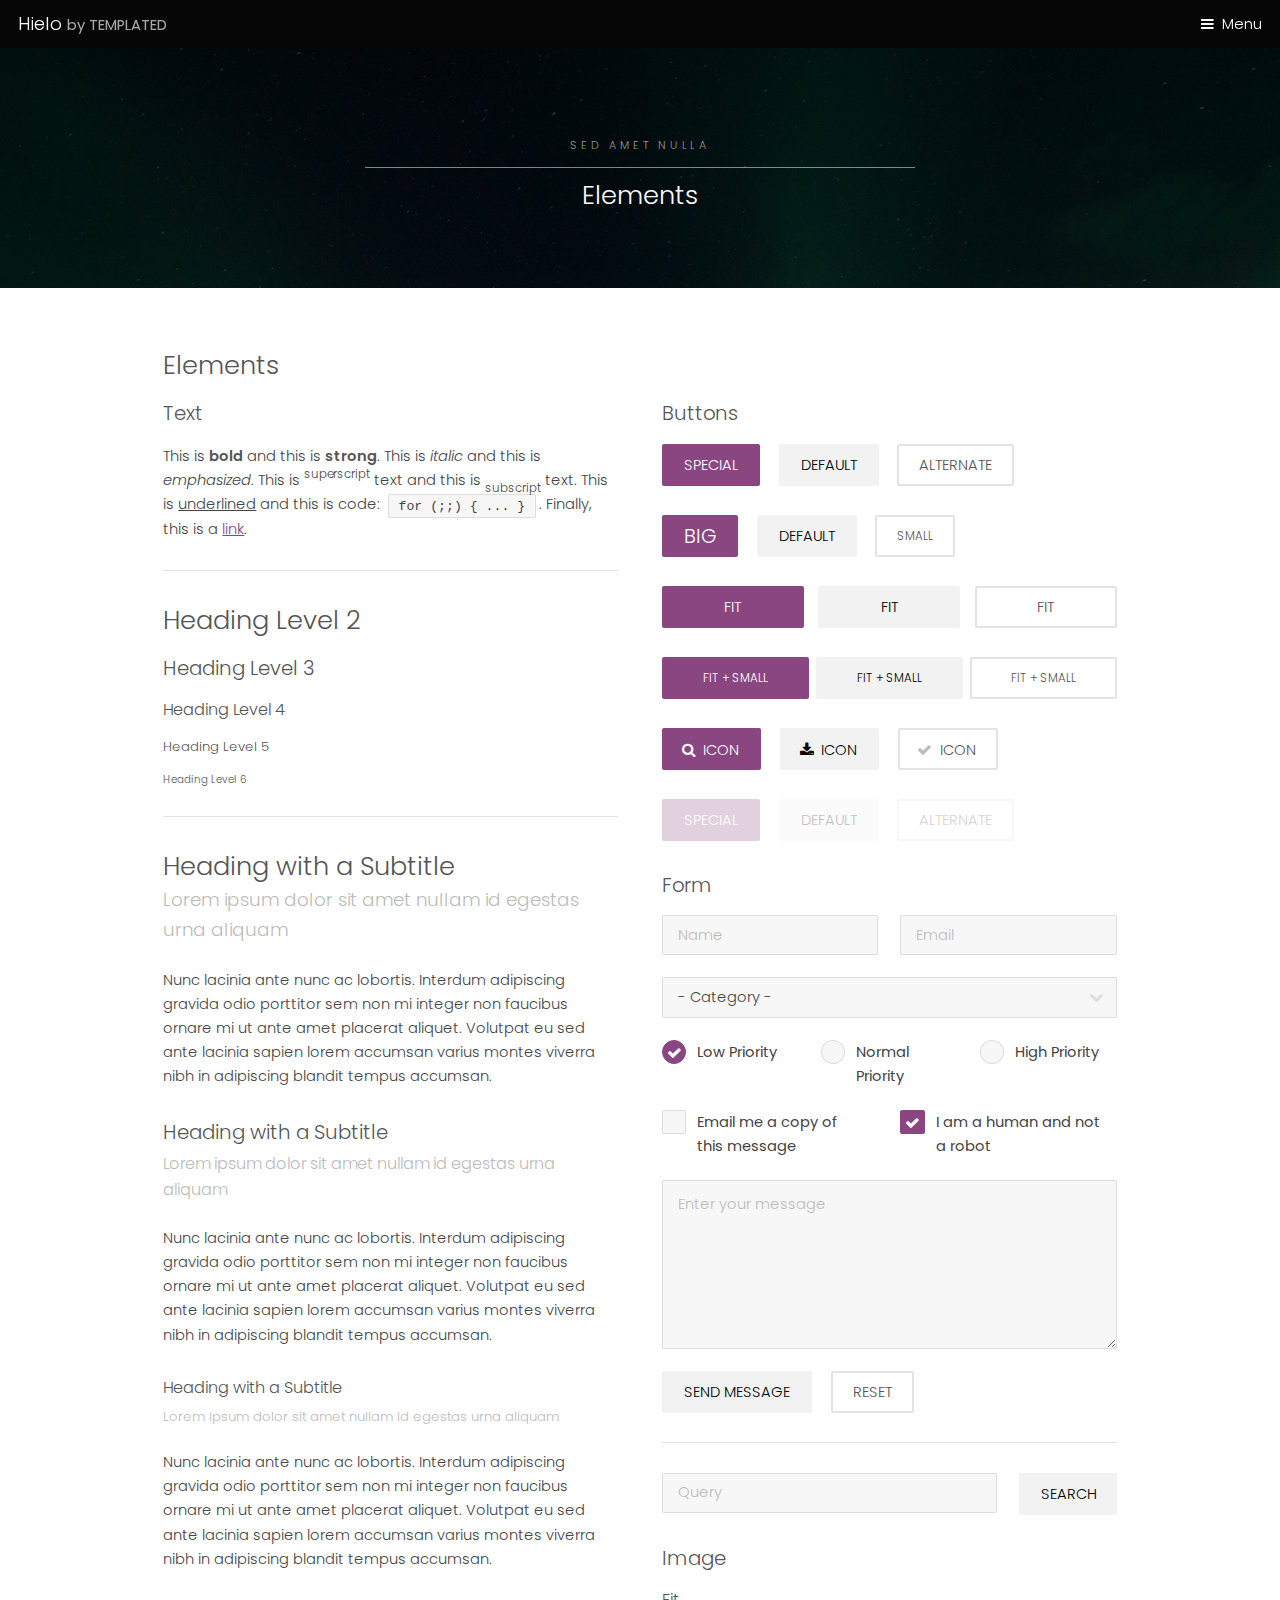
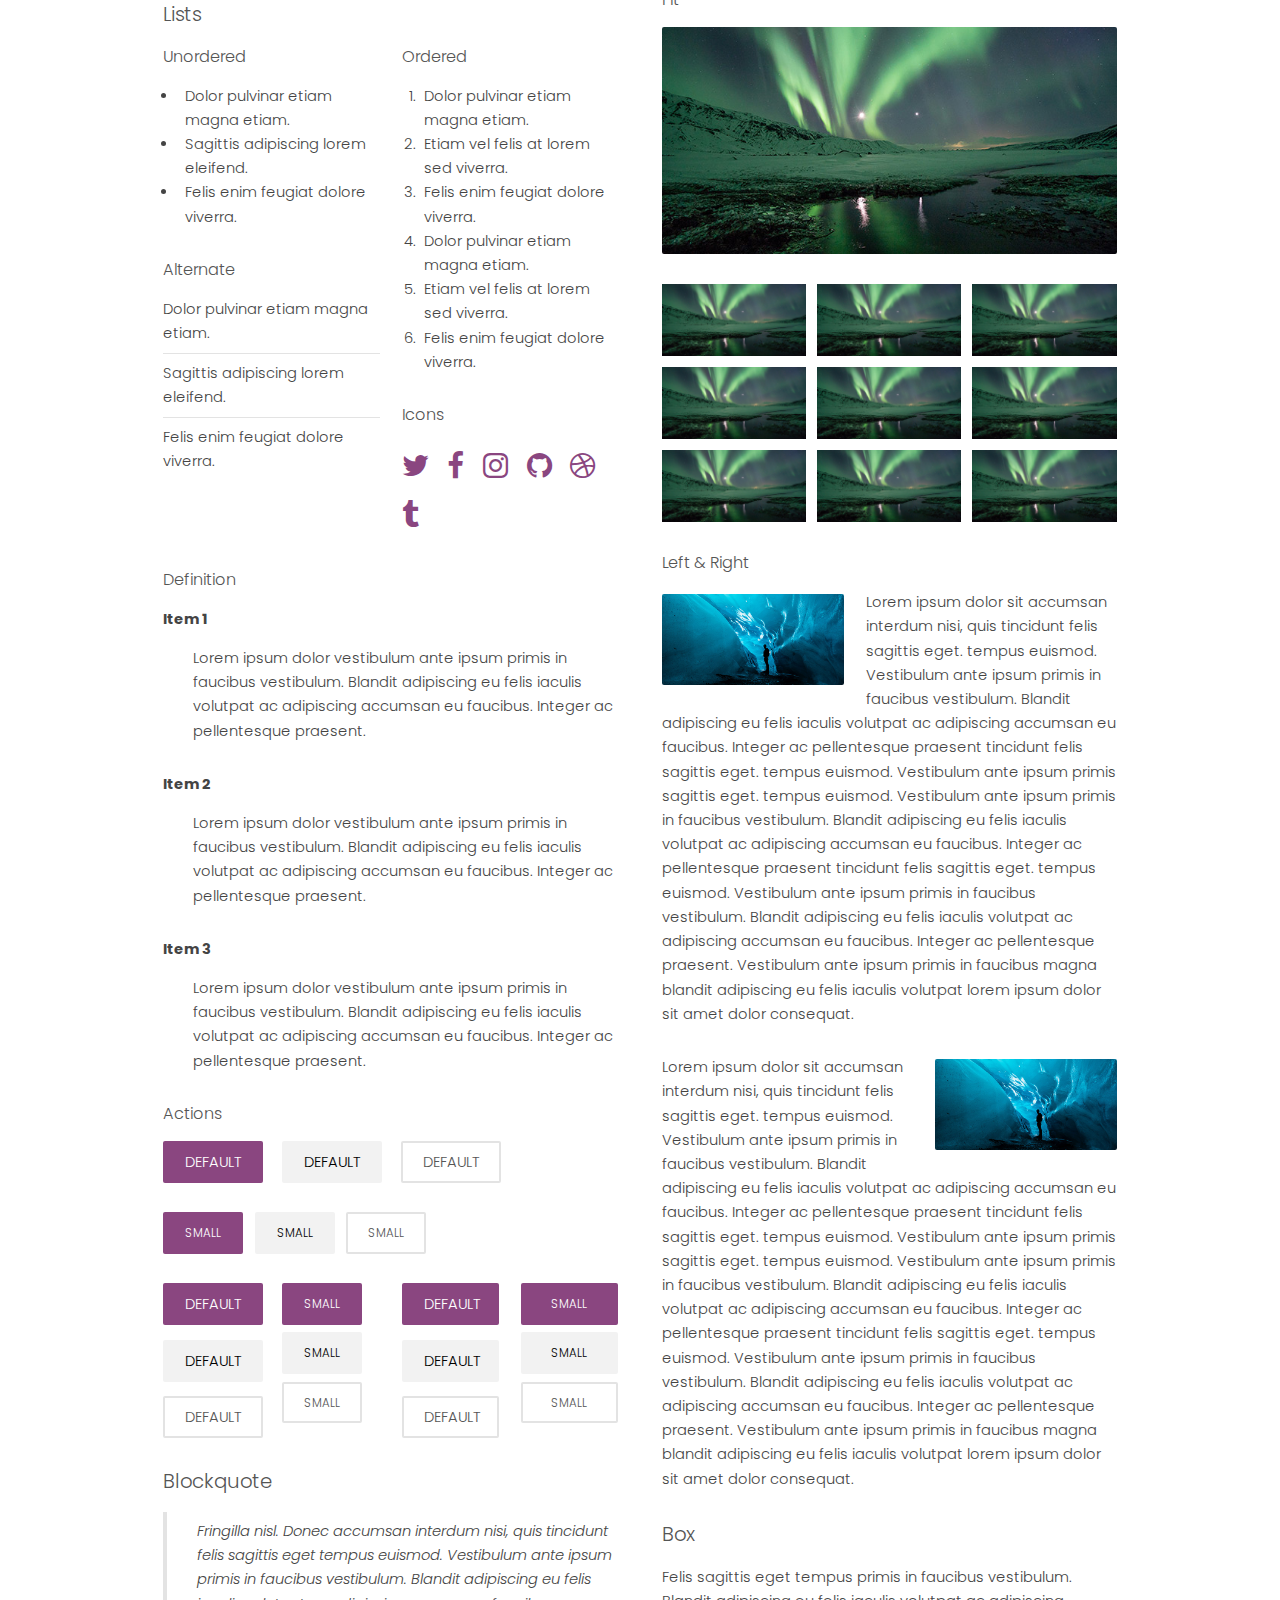
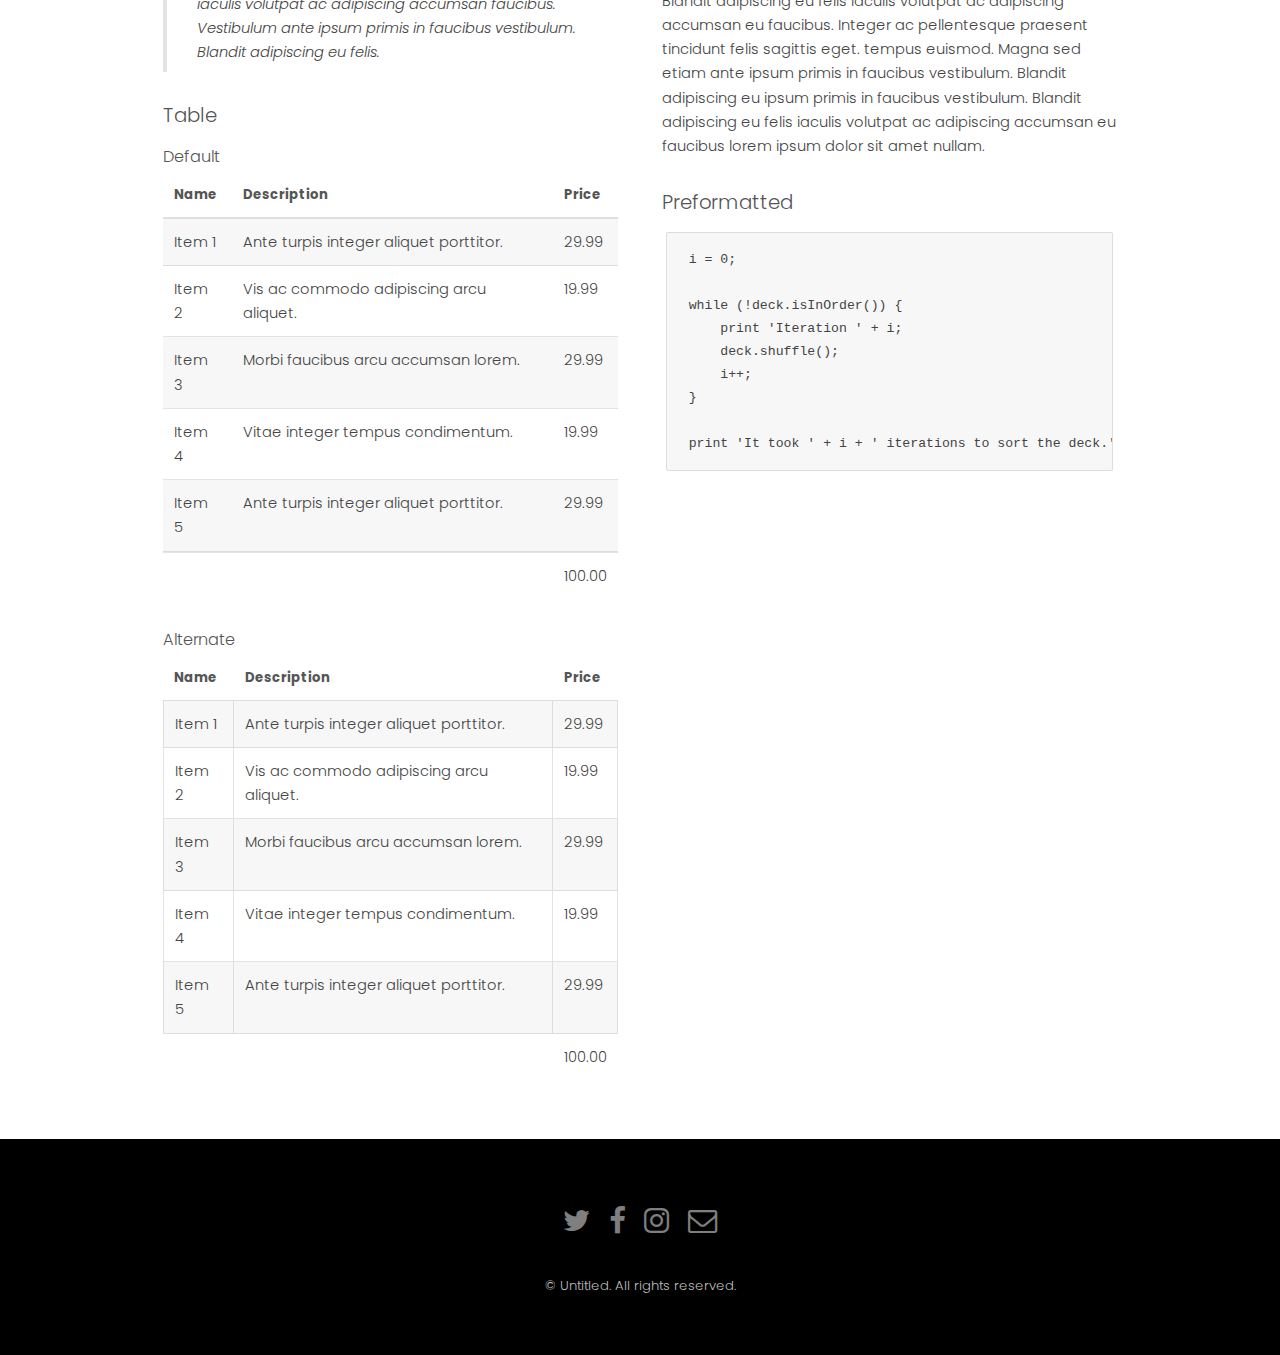
<file: elements.html>
<!DOCTYPE HTML>
<!--
	Hielo by TEMPLATED
	templated.co @templatedco
	Released for free under the Creative Commons Attribution 3.0 license (templated.co/license)
-->
<html>
	<head>
		<title>Doodle Me</title>
		<meta charset="utf-8" />
		<meta name="viewport" content="width=device-width, initial-scale=1" />
		<link rel="stylesheet" href="assets/css/main.css" />
	</head>
	<body class="subpage">

		<!-- Header -->
			<header id="header">
				<div class="logo"><a href="index.html">Hielo <span>by TEMPLATED</span></a></div>
				<a href="#menu">Menu</a>
			</header>

		<!-- Nav -->
			<nav id="menu">
				<ul class="links">
					<li><a href="index.html">Home</a></li>
					<li><a href="generic.html">Mission Statement</a></li>
					<li><a href="elements.html">Products</a></li>
				</ul>
			</nav>

		<!-- One -->
			<section id="One" class="wrapper style3">
				<div class="inner">
					<header class="align-center">
						<p>Sed amet nulla</p>
						<h2>Elements</h2>
					</header>
				</div>
			</section>

		<!-- Main -->
			<div id="main" class="container">

				<!-- Elements -->
					<h2 id="elements">Elements</h2>
					<div class="row 200%">
						<div class="6u 12u$(medium)">

							<!-- Text stuff -->
								<h3>Text</h3>
								<p>This is <b>bold</b> and this is <strong>strong</strong>. This is <i>italic</i> and this is <em>emphasized</em>.
								This is <sup>superscript</sup> text and this is <sub>subscript</sub> text.
								This is <u>underlined</u> and this is code: <code>for (;;) { ... }</code>.
								Finally, this is a <a href="#">link</a>.</p>
								<hr />
								<h2>Heading Level 2</h2>
								<h3>Heading Level 3</h3>
								<h4>Heading Level 4</h4>
								<h5>Heading Level 5</h5>
								<h6>Heading Level 6</h6>
								<hr />
								<header>
									<h2>Heading with a Subtitle</h2>
									<p>Lorem ipsum dolor sit amet nullam id egestas urna aliquam</p>
								</header>
								<p>Nunc lacinia ante nunc ac lobortis. Interdum adipiscing gravida odio porttitor sem non mi integer non faucibus ornare mi ut ante amet placerat aliquet. Volutpat eu sed ante lacinia sapien lorem accumsan varius montes viverra nibh in adipiscing blandit tempus accumsan.</p>
								<header>
									<h3>Heading with a Subtitle</h3>
									<p>Lorem ipsum dolor sit amet nullam id egestas urna aliquam</p>
								</header>
								<p>Nunc lacinia ante nunc ac lobortis. Interdum adipiscing gravida odio porttitor sem non mi integer non faucibus ornare mi ut ante amet placerat aliquet. Volutpat eu sed ante lacinia sapien lorem accumsan varius montes viverra nibh in adipiscing blandit tempus accumsan.</p>
								<header>
									<h4>Heading with a Subtitle</h4>
									<p>Lorem ipsum dolor sit amet nullam id egestas urna aliquam</p>
								</header>
								<p>Nunc lacinia ante nunc ac lobortis. Interdum adipiscing gravida odio porttitor sem non mi integer non faucibus ornare mi ut ante amet placerat aliquet. Volutpat eu sed ante lacinia sapien lorem accumsan varius montes viverra nibh in adipiscing blandit tempus accumsan.</p>

							<!-- Lists -->
								<h3>Lists</h3>
								<div class="row">
									<div class="6u 12u$(small)">

										<h4>Unordered</h4>
										<ul>
											<li>Dolor pulvinar etiam magna etiam.</li>
											<li>Sagittis adipiscing lorem eleifend.</li>
											<li>Felis enim feugiat dolore viverra.</li>
										</ul>

										<h4>Alternate</h4>
										<ul class="alt">
											<li>Dolor pulvinar etiam magna etiam.</li>
											<li>Sagittis adipiscing lorem eleifend.</li>
											<li>Felis enim feugiat dolore viverra.</li>
										</ul>

									</div>
									<div class="6u$ 12u$(small)">

										<h4>Ordered</h4>
										<ol>
											<li>Dolor pulvinar etiam magna etiam.</li>
											<li>Etiam vel felis at lorem sed viverra.</li>
											<li>Felis enim feugiat dolore viverra.</li>
											<li>Dolor pulvinar etiam magna etiam.</li>
											<li>Etiam vel felis at lorem sed viverra.</li>
											<li>Felis enim feugiat dolore viverra.</li>
										</ol>

										<h4>Icons</h4>
										<ul class="icons">
											<li><a href="#" class="icon fa-twitter"><span class="label">Twitter</span></a></li>
											<li><a href="#" class="icon fa-facebook"><span class="label">Facebook</span></a></li>
											<li><a href="#" class="icon fa-instagram"><span class="label">Instagram</span></a></li>
											<li><a href="#" class="icon fa-github"><span class="label">Github</span></a></li>
											<li><a href="#" class="icon fa-dribbble"><span class="label">Dribbble</span></a></li>
											<li><a href="#" class="icon fa-tumblr"><span class="label">Tumblr</span></a></li>
										</ul>

									</div>
								</div>
								<h4>Definition</h4>
								<dl>
									<dt>Item 1</dt>
									<dd>
										<p>Lorem ipsum dolor vestibulum ante ipsum primis in faucibus vestibulum. Blandit adipiscing eu felis iaculis volutpat ac adipiscing accumsan eu faucibus. Integer ac pellentesque praesent.</p>
									</dd>
									<dt>Item 2</dt>
									<dd>
										<p>Lorem ipsum dolor vestibulum ante ipsum primis in faucibus vestibulum. Blandit adipiscing eu felis iaculis volutpat ac adipiscing accumsan eu faucibus. Integer ac pellentesque praesent.</p>
									</dd>
									<dt>Item 3</dt>
									<dd>
										<p>Lorem ipsum dolor vestibulum ante ipsum primis in faucibus vestibulum. Blandit adipiscing eu felis iaculis volutpat ac adipiscing accumsan eu faucibus. Integer ac pellentesque praesent.</p>
									</dd>
								</dl>

								<h4>Actions</h4>
								<ul class="actions">
									<li><a href="#" class="button special">Default</a></li>
									<li><a href="#" class="button">Default</a></li>
									<li><a href="#" class="button alt">Default</a></li>
								</ul>
								<ul class="actions small">
									<li><a href="#" class="button special small">Small</a></li>
									<li><a href="#" class="button small">Small</a></li>
									<li><a href="#" class="button alt small">Small</a></li>
								</ul>
								<div class="row">
									<div class="3u 12u$(small)">
										<ul class="actions vertical">
											<li><a href="#" class="button special">Default</a></li>
											<li><a href="#" class="button">Default</a></li>
											<li><a href="#" class="button alt">Default</a></li>
										</ul>
									</div>
									<div class="3u 12u$(small)">
										<ul class="actions vertical small">
											<li><a href="#" class="button special small">Small</a></li>
											<li><a href="#" class="button small">Small</a></li>
											<li><a href="#" class="button alt small">Small</a></li>
										</ul>
									</div>
									<div class="3u 12u$(small)">
										<ul class="actions vertical">
											<li><a href="#" class="button special fit">Default</a></li>
											<li><a href="#" class="button fit">Default</a></li>
											<li><a href="#" class="button alt fit">Default</a></li>
										</ul>
									</div>
									<div class="3u$ 12u$(small)">
										<ul class="actions vertical small">
											<li><a href="#" class="button special small fit">Small</a></li>
											<li><a href="#" class="button small fit">Small</a></li>
											<li><a href="#" class="button alt small fit">Small</a></li>
										</ul>
									</div>
								</div>

							<!-- Blockquote -->
								<h3>Blockquote</h3>
								<blockquote>Fringilla nisl. Donec accumsan interdum nisi, quis tincidunt felis sagittis eget tempus euismod. Vestibulum ante ipsum primis in faucibus vestibulum. Blandit adipiscing eu felis iaculis volutpat ac adipiscing accumsan faucibus. Vestibulum ante ipsum primis in faucibus vestibulum. Blandit adipiscing eu felis.</blockquote>

							<!-- Table -->
								<h3>Table</h3>

								<h4>Default</h4>
								<div class="table-wrapper">
									<table>
										<thead>
											<tr>
												<th>Name</th>
												<th>Description</th>
												<th>Price</th>
											</tr>
										</thead>
										<tbody>
											<tr>
												<td>Item 1</td>
												<td>Ante turpis integer aliquet porttitor.</td>
												<td>29.99</td>
											</tr>
											<tr>
												<td>Item 2</td>
												<td>Vis ac commodo adipiscing arcu aliquet.</td>
												<td>19.99</td>
											</tr>
											<tr>
												<td>Item 3</td>
												<td> Morbi faucibus arcu accumsan lorem.</td>
												<td>29.99</td>
											</tr>
											<tr>
												<td>Item 4</td>
												<td>Vitae integer tempus condimentum.</td>
												<td>19.99</td>
											</tr>
											<tr>
												<td>Item 5</td>
												<td>Ante turpis integer aliquet porttitor.</td>
												<td>29.99</td>
											</tr>
										</tbody>
										<tfoot>
											<tr>
												<td colspan="2"></td>
												<td>100.00</td>
											</tr>
										</tfoot>
									</table>
								</div>

								<h4>Alternate</h4>
								<div class="table-wrapper">
									<table class="alt">
										<thead>
											<tr>
												<th>Name</th>
												<th>Description</th>
												<th>Price</th>
											</tr>
										</thead>
										<tbody>
											<tr>
												<td>Item 1</td>
												<td>Ante turpis integer aliquet porttitor.</td>
												<td>29.99</td>
											</tr>
											<tr>
												<td>Item 2</td>
												<td>Vis ac commodo adipiscing arcu aliquet.</td>
												<td>19.99</td>
											</tr>
											<tr>
												<td>Item 3</td>
												<td> Morbi faucibus arcu accumsan lorem.</td>
												<td>29.99</td>
											</tr>
											<tr>
												<td>Item 4</td>
												<td>Vitae integer tempus condimentum.</td>
												<td>19.99</td>
											</tr>
											<tr>
												<td>Item 5</td>
												<td>Ante turpis integer aliquet porttitor.</td>
												<td>29.99</td>
											</tr>
										</tbody>
										<tfoot>
											<tr>
												<td colspan="2"></td>
												<td>100.00</td>
											</tr>
										</tfoot>
									</table>
								</div>

						</div>
						<div class="6u$ 12u$(medium)">

							<!-- Buttons -->
								<h3>Buttons</h3>
								<ul class="actions">
									<li><a href="#" class="button special">Special</a></li>
									<li><a href="#" class="button">Default</a></li>
									<li><a href="#" class="button alt">Alternate</a></li>
								</ul>
								<ul class="actions">
									<li><a href="#" class="button special big">Big</a></li>
									<li><a href="#" class="button">Default</a></li>
									<li><a href="#" class="button alt small">Small</a></li>
								</ul>
								<ul class="actions fit">
									<li><a href="#" class="button special fit">Fit</a></li>
									<li><a href="#" class="button fit">Fit</a></li>
									<li><a href="#" class="button alt fit">Fit</a></li>
								</ul>
								<ul class="actions fit small">
									<li><a href="#" class="button special fit small">Fit + Small</a></li>
									<li><a href="#" class="button fit small">Fit + Small</a></li>
									<li><a href="#" class="button alt fit small">Fit + Small</a></li>
								</ul>
								<ul class="actions">
									<li><a href="#" class="button special icon fa-search">Icon</a></li>
									<li><a href="#" class="button icon fa-download">Icon</a></li>
									<li><a href="#" class="button alt icon fa-check">Icon</a></li>
								</ul>
								<ul class="actions">
									<li><span class="button special disabled">Special</span></li>
									<li><span class="button disabled">Default</span></li>
									<li><span class="button alt disabled">Alternate</span></li>
								</ul>

							<!-- Form -->
								<h3>Form</h3>

								<form method="post" action="#">
									<div class="row uniform">
										<div class="6u 12u$(xsmall)">
											<input type="text" name="name" id="name" value="" placeholder="Name" />
										</div>
										<div class="6u$ 12u$(xsmall)">
											<input type="email" name="email" id="email" value="" placeholder="Email" />
										</div>
										<!-- Break -->
										<div class="12u$">
											<div class="select-wrapper">
												<select name="category" id="category">
													<option value="">- Category -</option>
													<option value="1">Manufacturing</option>
													<option value="1">Shipping</option>
													<option value="1">Administration</option>
													<option value="1">Human Resources</option>
												</select>
											</div>
										</div>
										<!-- Break -->
										<div class="4u 12u$(small)">
											<input type="radio" id="priority-low" name="priority" checked>
											<label for="priority-low">Low Priority</label>
										</div>
										<div class="4u 12u$(small)">
											<input type="radio" id="priority-normal" name="priority">
											<label for="priority-normal">Normal Priority</label>
										</div>
										<div class="4u$ 12u$(small)">
											<input type="radio" id="priority-high" name="priority">
											<label for="priority-high">High Priority</label>
										</div>
										<!-- Break -->
										<div class="6u 12u$(small)">
											<input type="checkbox" id="copy" name="copy">
											<label for="copy">Email me a copy of this message</label>
										</div>
										<div class="6u$ 12u$(small)">
											<input type="checkbox" id="human" name="human" checked>
											<label for="human">I am a human and not a robot</label>
										</div>
										<!-- Break -->
										<div class="12u$">
											<textarea name="message" id="message" placeholder="Enter your message" rows="6"></textarea>
										</div>
										<!-- Break -->
										<div class="12u$">
											<ul class="actions">
												<li><input type="submit" value="Send Message" /></li>
												<li><input type="reset" value="Reset" class="alt" /></li>
											</ul>
										</div>
									</div>
								</form>

								<hr />

								<form method="post" action="#">
									<div class="row uniform">
										<div class="9u 12u$(small)">
											<input type="text" name="query" id="query" value="" placeholder="Query" />
										</div>
										<div class="3u$ 12u$(small)">
											<input type="submit" value="Search" class="fit" />
										</div>
									</div>
								</form>

							<!-- Image -->
								<h3>Image</h3>

								<h4>Fit</h4>
								<span class="image fit"><img src="images/pic01.jpg" alt="" /></span>
								<div class="box alt">
									<div class="row 50% uniform">
										<div class="4u"><span class="image fit"><img src="images/pic01.jpg" alt="" /></span></div>
										<div class="4u"><span class="image fit"><img src="images/pic01.jpg" alt="" /></span></div>
										<div class="4u$"><span class="image fit"><img src="images/pic01.jpg" alt="" /></span></div>
										<!-- Break -->
										<div class="4u"><span class="image fit"><img src="images/pic01.jpg" alt="" /></span></div>
										<div class="4u"><span class="image fit"><img src="images/pic01.jpg" alt="" /></span></div>
										<div class="4u$"><span class="image fit"><img src="images/pic01.jpg" alt="" /></span></div>
										<!-- Break -->
										<div class="4u"><span class="image fit"><img src="images/pic01.jpg" alt="" /></span></div>
										<div class="4u"><span class="image fit"><img src="images/pic01.jpg" alt="" /></span></div>
										<div class="4u$"><span class="image fit"><img src="images/pic01.jpg" alt="" /></span></div>
									</div>
								</div>

								<h4>Left &amp; Right</h4>
								<p><span class="image left"><img src="images/pic02.jpg" alt="" /></span>Lorem ipsum dolor sit accumsan interdum nisi, quis tincidunt felis sagittis eget. tempus euismod. Vestibulum ante ipsum primis in faucibus vestibulum. Blandit adipiscing eu felis iaculis volutpat ac adipiscing accumsan eu faucibus. Integer ac pellentesque praesent tincidunt felis sagittis eget. tempus euismod. Vestibulum ante ipsum primis sagittis eget. tempus euismod. Vestibulum ante ipsum primis in faucibus vestibulum. Blandit adipiscing eu felis iaculis volutpat ac adipiscing accumsan eu faucibus. Integer ac pellentesque praesent tincidunt felis sagittis eget. tempus euismod. Vestibulum ante ipsum primis in faucibus vestibulum. Blandit adipiscing eu felis iaculis volutpat ac adipiscing accumsan eu faucibus. Integer ac pellentesque praesent. Vestibulum ante ipsum primis in faucibus magna blandit adipiscing eu felis iaculis volutpat lorem ipsum dolor sit amet dolor consequat.</p>
								<p><span class="image right"><img src="images/pic02.jpg" alt="" /></span>Lorem ipsum dolor sit accumsan interdum nisi, quis tincidunt felis sagittis eget. tempus euismod. Vestibulum ante ipsum primis in faucibus vestibulum. Blandit adipiscing eu felis iaculis volutpat ac adipiscing accumsan eu faucibus. Integer ac pellentesque praesent tincidunt felis sagittis eget. tempus euismod. Vestibulum ante ipsum primis sagittis eget. tempus euismod. Vestibulum ante ipsum primis in faucibus vestibulum. Blandit adipiscing eu felis iaculis volutpat ac adipiscing accumsan eu faucibus. Integer ac pellentesque praesent tincidunt felis sagittis eget. tempus euismod. Vestibulum ante ipsum primis in faucibus vestibulum. Blandit adipiscing eu felis iaculis volutpat ac adipiscing accumsan eu faucibus. Integer ac pellentesque praesent. Vestibulum ante ipsum primis in faucibus magna blandit adipiscing eu felis iaculis volutpat lorem ipsum dolor sit amet dolor consequat.</p>

							<!-- Box -->
								<h3>Box</h3>
								<div class="box">
									<p>Felis sagittis eget tempus primis in faucibus vestibulum. Blandit adipiscing eu felis iaculis volutpat ac adipiscing accumsan eu faucibus. Integer ac pellentesque praesent tincidunt felis sagittis eget. tempus euismod. Magna sed etiam ante ipsum primis in faucibus vestibulum. Blandit adipiscing eu ipsum primis in faucibus vestibulum. Blandit adipiscing eu felis iaculis volutpat ac adipiscing accumsan eu faucibus lorem ipsum dolor sit amet nullam.</p>
								</div>

							<!-- Preformatted Code -->
								<h3>Preformatted</h3>
								<pre><code>i = 0;

while (!deck.isInOrder()) {
    print 'Iteration ' + i;
    deck.shuffle();
    i++;
}

print 'It took ' + i + ' iterations to sort the deck.';
</code></pre>

						</div>
					</div>

			</div>

		<!-- Footer -->
			<footer id="footer">
				<div class="container">
					<ul class="icons">
						<li><a href="#" class="icon fa-twitter"><span class="label">Twitter</span></a></li>
						<li><a href="#" class="icon fa-facebook"><span class="label">Facebook</span></a></li>
						<li><a href="#" class="icon fa-instagram"><span class="label">Instagram</span></a></li>
						<li><a href="#" class="icon fa-envelope-o"><span class="label">Email</span></a></li>
					</ul>
				</div>
				<div class="copyright">
					&copy; Untitled. All rights reserved.
				</div>
			</footer>

		<!-- Scripts -->
			<script src="assets/js/jquery.min.js"></script>
			<script src="assets/js/jquery.scrollex.min.js"></script>
			<script src="assets/js/skel.min.js"></script>
			<script src="assets/js/util.js"></script>
			<script src="assets/js/main.js"></script>

	</body>
</html>
</file>
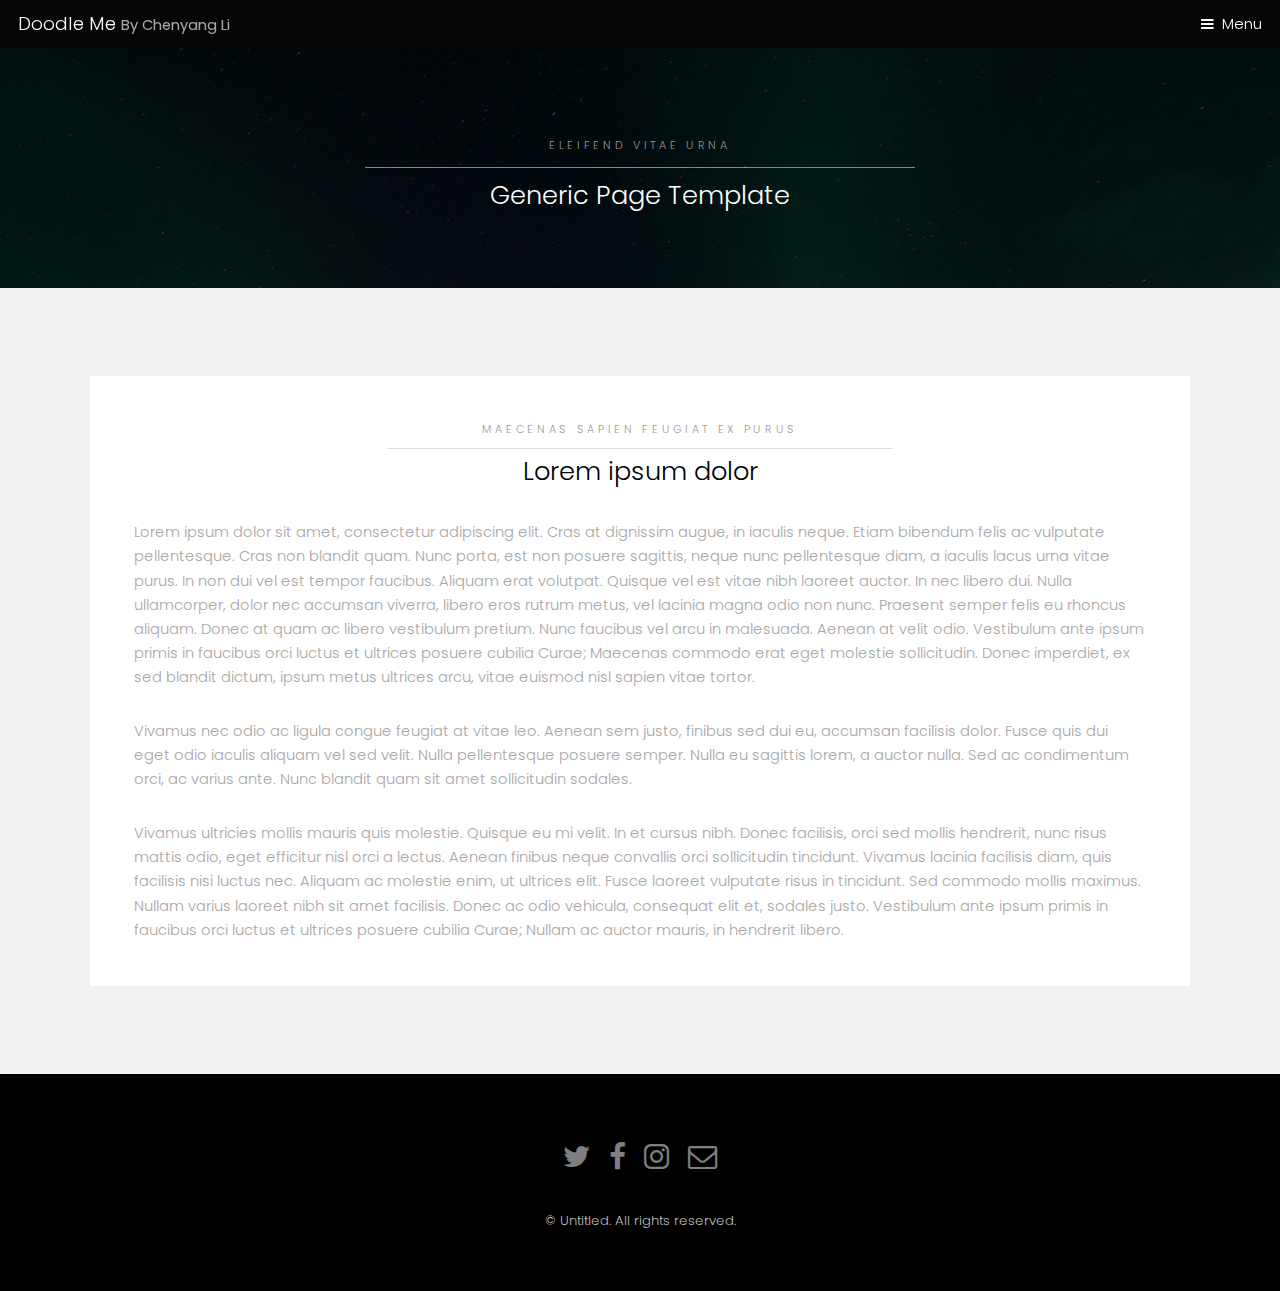
<file: generic.html>
<!DOCTYPE HTML>
<!--
	Hielo by TEMPLATED
	templated.co @templatedco
	Released for free under the Creative Commons Attribution 3.0 license (templated.co/license)
-->
<html>
	<head>
		<title>Doodle Me</title>
		<meta charset="utf-8" />
		<meta name="viewport" content="width=device-width, initial-scale=1" />
		<link rel="stylesheet" href="assets/css/main.css" />
	</head>
	<body class="subpage">

		<!-- Header -->
			<header id="header">
				<div class="logo"><a href="index.html">Doodle Me <span>By Chenyang Li</span></a></div>
				<a href="#menu">Menu</a>
			</header>

		<!-- Nav -->
			<nav id="menu">
				<ul class="links">
					<li><a href="index.html">Home</a></li>
					<li><a href="generic.html">Mission Statement</a></li>
					<li><a href="elements.html">Products</a></li>
				</ul>
			</nav>

		<!-- One -->
			<section id="One" class="wrapper style3">
				<div class="inner">
					<header class="align-center">
						<p>Eleifend vitae urna</p>
						<h2>Generic Page Template</h2>
					</header>
				</div>
			</section>

		<!-- Two -->
			<section id="two" class="wrapper style2">
				<div class="inner">
					<div class="box">
						<div class="content">
							<header class="align-center">
								<p>maecenas sapien feugiat ex purus</p>
								<h2>Lorem ipsum dolor</h2>
							</header>
							<p>Lorem ipsum dolor sit amet, consectetur adipiscing elit. Cras at dignissim augue, in iaculis neque. Etiam bibendum felis ac vulputate pellentesque. Cras non blandit quam. Nunc porta, est non posuere sagittis, neque nunc pellentesque diam, a iaculis lacus urna vitae purus. In non dui vel est tempor faucibus. Aliquam erat volutpat. Quisque vel est vitae nibh laoreet auctor. In nec libero dui. Nulla ullamcorper, dolor nec accumsan viverra, libero eros rutrum metus, vel lacinia magna odio non nunc. Praesent semper felis eu rhoncus aliquam. Donec at quam ac libero vestibulum pretium. Nunc faucibus vel arcu in malesuada. Aenean at velit odio. Vestibulum ante ipsum primis in faucibus orci luctus et ultrices posuere cubilia Curae; Maecenas commodo erat eget molestie sollicitudin. Donec imperdiet, ex sed blandit dictum, ipsum metus ultrices arcu, vitae euismod nisl sapien vitae tortor.</p>

							<p>Vivamus nec odio ac ligula congue feugiat at vitae leo. Aenean sem justo, finibus sed dui eu, accumsan facilisis dolor. Fusce quis dui eget odio iaculis aliquam vel sed velit. Nulla pellentesque posuere semper. Nulla eu sagittis lorem, a auctor nulla. Sed ac condimentum orci, ac varius ante. Nunc blandit quam sit amet sollicitudin sodales.</p>

							<p>Vivamus ultricies mollis mauris quis molestie. Quisque eu mi velit. In et cursus nibh. Donec facilisis, orci sed mollis hendrerit, nunc risus mattis odio, eget efficitur nisl orci a lectus. Aenean finibus neque convallis orci sollicitudin tincidunt. Vivamus lacinia facilisis diam, quis facilisis nisi luctus nec. Aliquam ac molestie enim, ut ultrices elit. Fusce laoreet vulputate risus in tincidunt. Sed commodo mollis maximus. Nullam varius laoreet nibh sit amet facilisis. Donec ac odio vehicula, consequat elit et, sodales justo. Vestibulum ante ipsum primis in faucibus orci luctus et ultrices posuere cubilia Curae; Nullam ac auctor mauris, in hendrerit libero. </p>
						</div>
					</div>
				</div>
			</section>

		<!-- Footer -->
			<footer id="footer">
				<div class="container">
					<ul class="icons">
						<li><a href="#" class="icon fa-twitter"><span class="label">Twitter</span></a></li>
						<li><a href="#" class="icon fa-facebook"><span class="label">Facebook</span></a></li>
						<li><a href="#" class="icon fa-instagram"><span class="label">Instagram</span></a></li>
						<li><a href="#" class="icon fa-envelope-o"><span class="label">Email</span></a></li>
					</ul>
				</div>
				<div class="copyright">
					&copy; Untitled. All rights reserved.
				</div>
			</footer>

		<!-- Scripts -->
			<script src="assets/js/jquery.min.js"></script>
			<script src="assets/js/jquery.scrollex.min.js"></script>
			<script src="assets/js/skel.min.js"></script>
			<script src="assets/js/util.js"></script>
			<script src="assets/js/main.js"></script>

	</body>
</html>
</file>
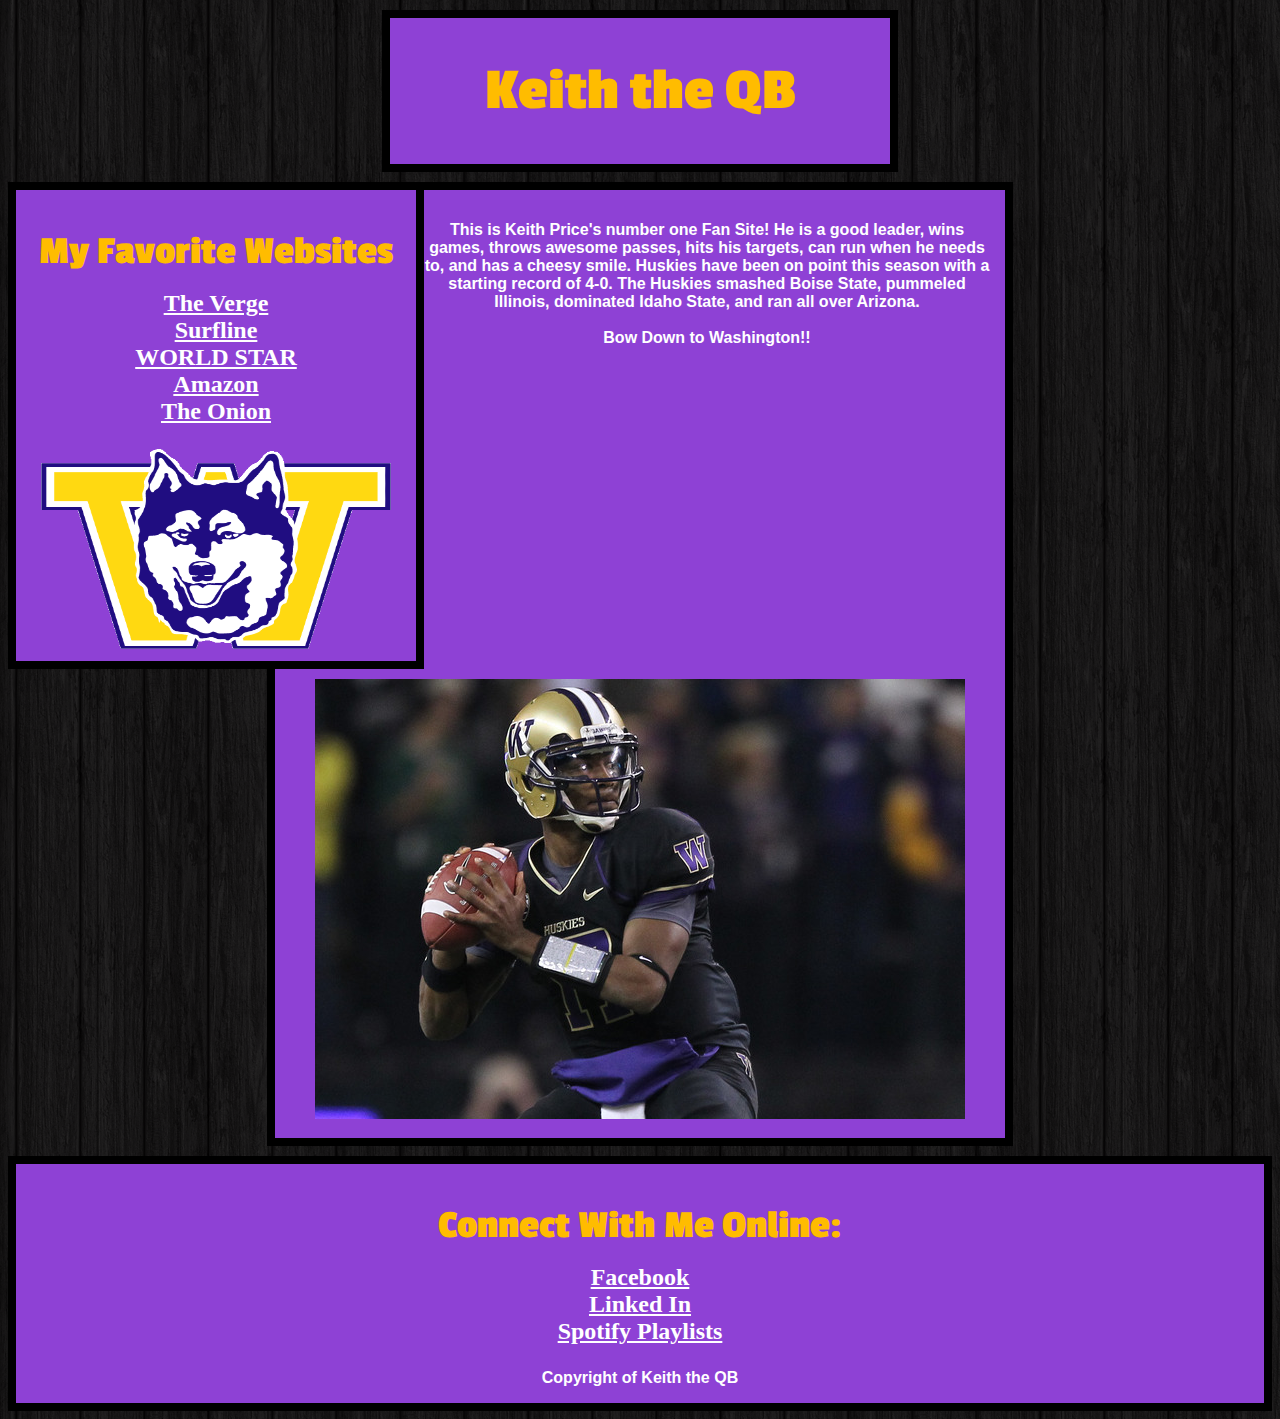
<file: introToCss.html>
<!DOCTYPE html>
	<head> 
		<title> Keith the QB  </title>
		<link rel="stylesheet" type="text/css" href="test.css" />
		<link href='http://fonts.googleapis.com/css?family=Passion+One' rel='stylesheet' type='text/css'>
	</head>

	<body>
		<div id = "Header">
			<h1> Keith the QB </h1>
		</div>
		
		<div id = "LeftNav">
			<h3> My Favorite Websites </h3>
			<ul>
				<li><a href="https://www.theverge.com">The Verge</a></li>
				<li><a href="https://www.surfline.com">Surfline</a></li>
				<li><a href="https://www.worldstarhiphop">WORLD STAR</a></li>
				<li><a href="https://www.amazon.com">Amazon</a></li>
				<li><a href="https://www.theonion.com">The Onion</a></li>
			</ul>
			<img src="icon.gif" width="350px" height="200px">
		</div>
		
		<div id = "Content">
			<p> This is Keith Price's number one Fan Site! He is a good leader, wins games, throws awesome passes, hits his targets, can run when he needs to, and has a cheesy smile. Huskies have been on point this season with a starting record of 4-0. The Huskies smashed Boise State, pummeled Illinois, dominated Idaho State, and ran all over Arizona. <br /><br /> <span id="bow">Bow Down to Washington!!</span></p>
			<img src="price.jpg">
		</div>
		
		<div id = "Footer">
			<h3>Connect With Me Online:</h3>
			<ul>
				<li><a href="https://www.Facebook.com">Facebook</a></li>
				<li><a href="https://www.Linkedin.com">Linked In</a></li>
				<li><a href="https://www.Spotify.com">Spotify Playlists</a></li>
			</ul>
			<p>Copyright of Keith the QB</p>
		</div>

	</body>

</html>
</file>
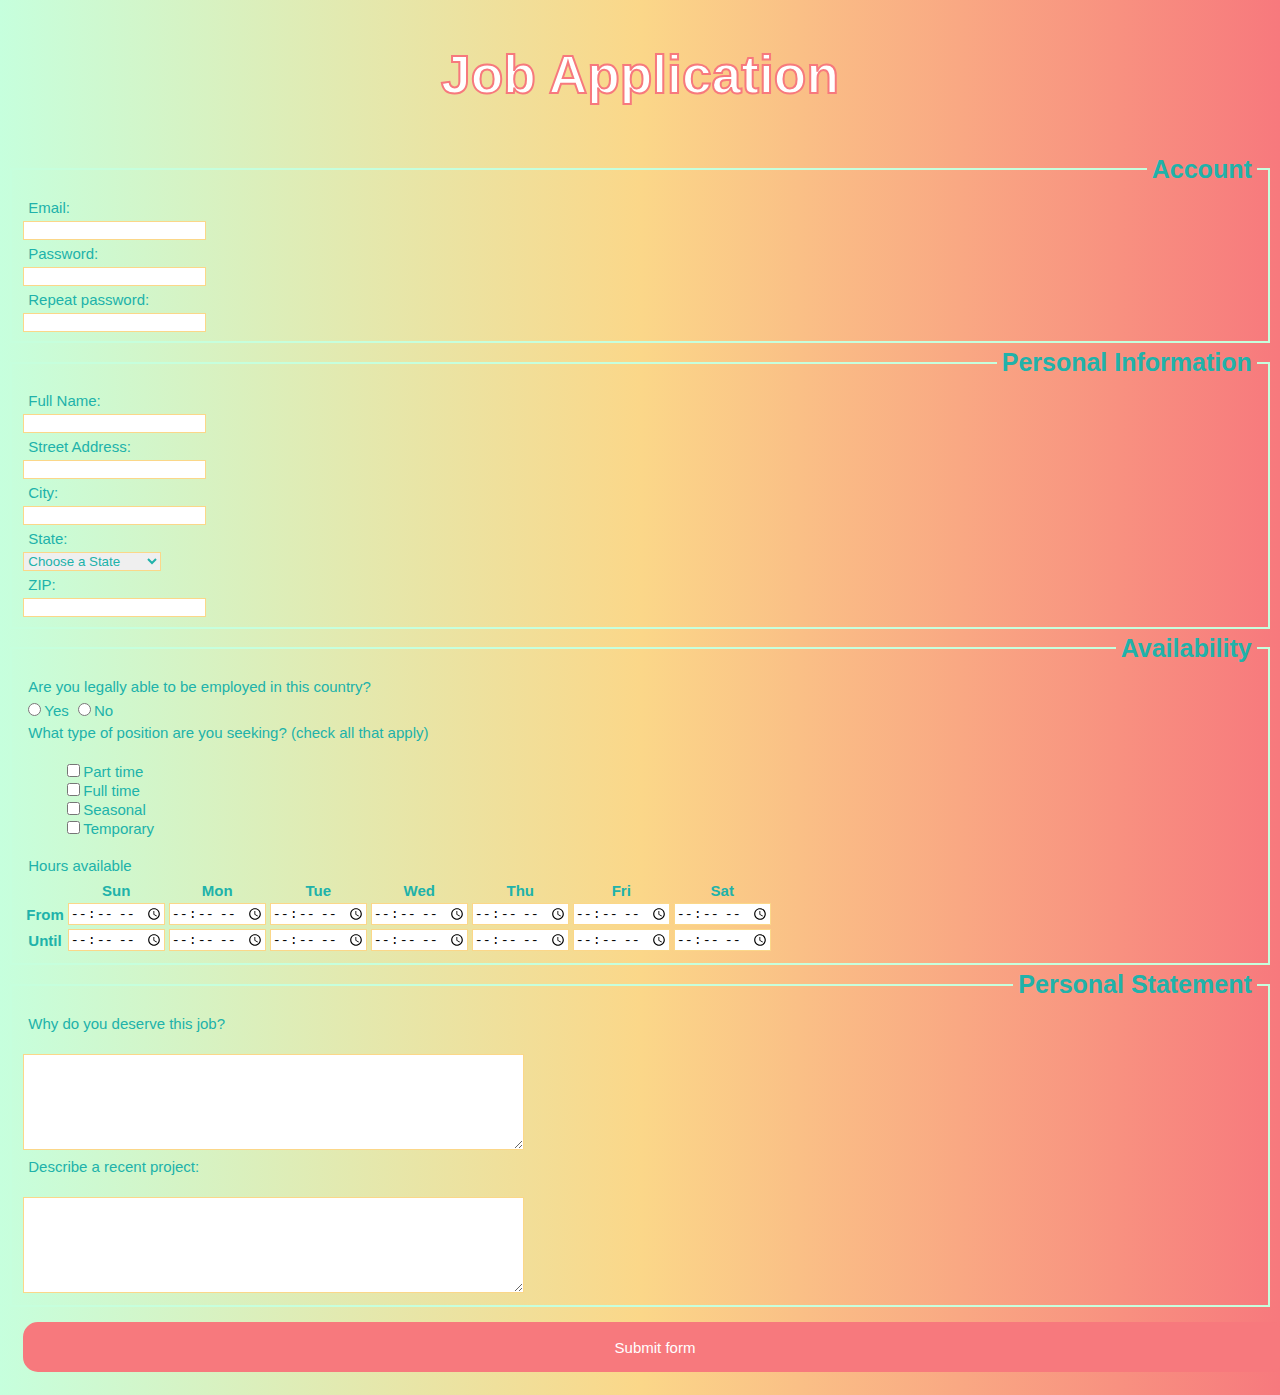
<file: jobApplicationForm.html>
<!DOCTYPE html>
<html>
<head>
	<meta charset="utf-8">
	<link rel="stylesheet" type="text/css" href="jobApplicationForm.css" />
	<title>Job Application</title>
</head>
<body>

<h2>Job Application</h2>

<form action="http://gclass.alexburner.com/formtest.php" method="post">

	<fieldset>
		<legend>Account</legend>
		<div class="field">
			<label>Email:</label> 
			<input type="text" name="email">
		</div>
		<div class="field">
			<label>Password:</label> 
			<input type="password" name="password">
		</div>
		<div class="field">
			<label>Repeat password:</label> 
			<input type="password" name="password_r">
		</div>
	</fieldset>

	<fieldset>
		<legend>Personal Information</legend>
		<div class="field">
			<label>Full Name:</label> 
			<input type="text" name="name">
		</div>
		<div class="field">
			<label>Street Address:</label> 
			<input type="text" name="street">
		</div>
		<div class="field">
			<label>City:</label> 
			<input type="text" name="city">
		</div>
		<div class="field">
			<label>State:</label> 
			<select name="state">
				<option value="" selected="true">Choose a State</option>
				<option value="AL">Alabama</option>
				<option value="AK">Alaska</option>
				<option value="AZ">Arizona</option>
				<option value="AR">Arkansas</option>
				<option value="CA">California</option>
				<option value="CO">Colorado</option>
				<option value="CT">Connecticut</option>
				<option value="DE">Delaware</option>
				<option value="DC">District of Columbia</option>
				<option value="FL">Florida</option>
				<option value="GA">Georgia</option>
				<option value="HI">Hawaii</option>
				<option value="ID">Idaho</option>
				<option value="IL">Illinois</option>
				<option value="IN">Indiana</option>
				<option value="IA">Iowa</option>
				<option value="KS">Kansas</option>
				<option value="KY">Kentucky</option>
				<option value="LA">Louisiana</option>
				<option value="ME">Maine</option>
				<option value="MD">Maryland</option>
				<option value="MA">Massachusetts</option>
				<option value="MI">Michigan</option>
				<option value="MN">Minnesota</option>
				<option value="MS">Mississippi</option>
				<option value="MO">Missouri</option>
				<option value="MT">Montana</option>
				<option value="NE">Nebraska</option>
				<option value="NV">Nevada</option>
				<option value="NH">New Hampshire</option>
				<option value="NJ">New Jersey</option>
				<option value="NM">New Mexico</option>
				<option value="NY">New York</option>
				<option value="NC">North Carolina</option>
				<option value="ND">North Dakota</option>
				<option value="OH">Ohio</option>
				<option value="OK">Oklahoma</option>
				<option value="OR">Oregon</option>
				<option value="PA">Pennsylvania</option>
				<option value="RI">Rhode Island</option>
				<option value="SC">South Carolina</option>
				<option value="SD">South Dakota</option>
				<option value="TN">Tennessee</option>
				<option value="TX">Texas</option>
				<option value="UT">Utah</option>
				<option value="VT">Vermont</option>
				<option value="VA">Virginia</option>
				<option value="WA">Washington</option>
				<option value="WV">West Virginia</option>
				<option value="WI">Wisconsin</option>
				<option value="WY">Wyoming</option>
			</select>
		</div>
		<div class="field">
			<label>ZIP:</label> 
			<input type="text" name="zip">
		</div>
	</fieldset>

	<fieldset>
		<legend>Availability</legend>
		<div class="field">
			<label>Are you legally able to be employed in this country?</label> 
			<input type="radio" name="legal" value="yes">Yes
			<input type="radio" name="legal" value="no">No
		</div>
		<div class="field">
			<label>What type of position are you seeking? (check all that apply)</label>
			<ul>
				<li><input type="checkbox" name="position_pt" value="parttime">Part time</li>
				<li><input type="checkbox" name="position_ft" value="fulltime">Full time</li>
				<li><input type="checkbox" name="position_sl" value="seasonal">Seasonal</li>
				<li><input type="checkbox" name="position_tp" value="temporary">Temporary</li>
			</ul>
		</div>
		<div class="field">
			<label>Hours available</label>
			<table>
				<tr>
					<td></td>
					<th>Sun</th>
					<th>Mon</th>
					<th>Tue</th>
					<th>Wed</th>
					<th>Thu</th>
					<th>Fri</th>
					<th>Sat</th>
				</tr>
				<tr>
					<th>From</th>
					<td><input type="time" size="5" name="su_from"></td>
					<td><input type="time" size="5" name="mo_from"></td>
					<td><input type="time" size="5" name="tu_from"></td>
					<td><input type="time" size="5" name="we_from"></td>
					<td><input type="time" size="5" name="th_from"></td>
					<td><input type="time" size="5" name="fr_from"></td>
					<td><input type="time" size="5" name="sa_from"></td>
				</tr>
				<tr>
					<th>Until</th>
					<td><input type="time" size="5" name="su_until"></td>
					<td><input type="time" size="5" name="mo_until"></td>
					<td><input type="time" size="5" name="tu_until"></td>
					<td><input type="time" size="5" name="we_until"></td>
					<td><input type="time" size="5" name="th_until"></td>
					<td><input type="time" size="5" name="fr_until"></td>
					<td><input type="time" size="5" name="sa_until"></td>
				</tr>
			</table>
		</div>
	</fieldset>

	<fieldset>
		<legend>Personal Statement</legend>
		<div class="field">
			<label>Why do you deserve this job?</label><br>
			<textarea name="deserve" rows="6" cols="60"></textarea>
		</div>
		<div class="field">
			<label>Describe a recent project:</label><br>
			<textarea name="project" rows="6" cols="60"></textarea>
		</div>
	</fieldset>

	<input type="submit" value="Submit form">

</form>
</body>
</html>
</file>
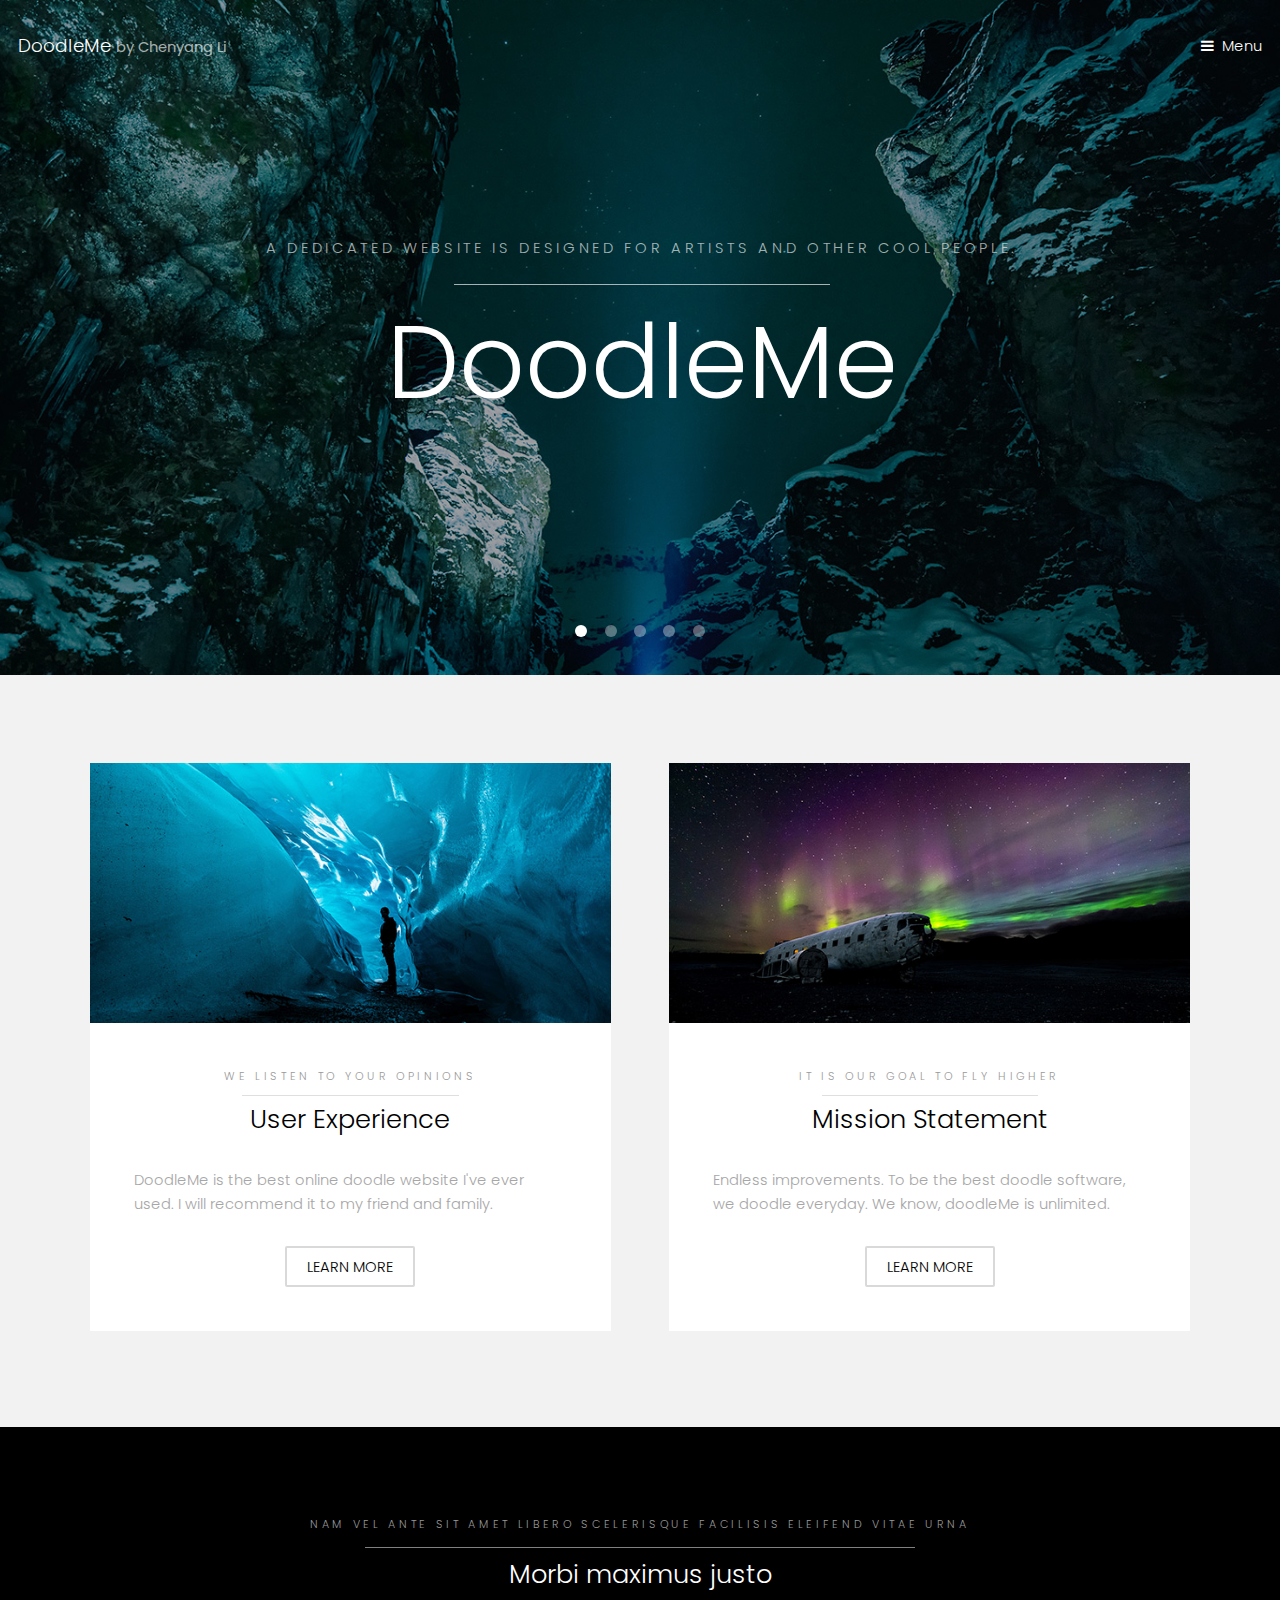
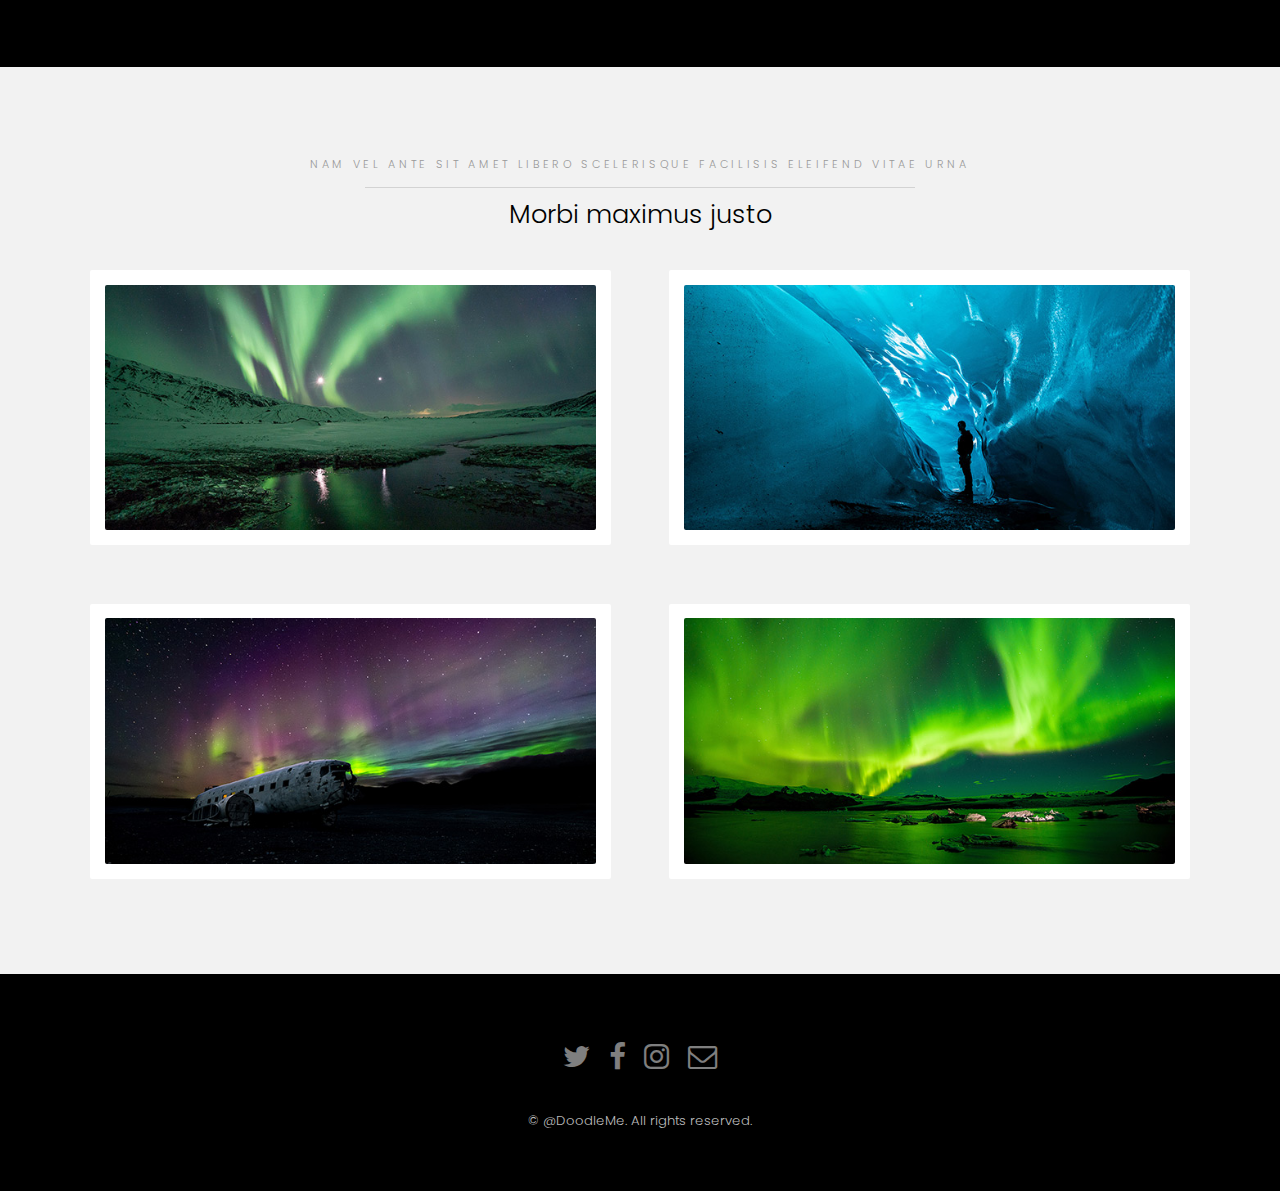
<file: myFunSite.html>
<!DOCTYPE HTML>
<!--
	Hielo by TEMPLATED
	templated.co @templatedco
	Released for free under the Creative Commons Attribution 3.0 license (templated.co/license)
-->
<html>
	<head>
		<title>Doodle Me</title>
		<meta charset="utf-8" />
		<meta name="viewport" content="width=device-width, initial-scale=1" />
		<link rel="stylesheet" href="assets/css/main.css" />
	</head>
	<body>

		<!-- Header -->
			<header id="header" class="alt">
				<div class="logo"><a href="index.html">DoodleMe <span>by Chenyang Li</span></a></div>
				<a href="#menu">Menu</a>
			</header>

		<!-- Nav -->
			<nav id="menu">
				<ul class="links">
					<li><a href="index.html">Home</a></li>
					<li><a href="generic.html">Mission Statement</a></li>
					<li><a href="elements.html">Products</a></li>
				</ul>
			</nav>

		<!-- Banner -->
			<section class="banner full">
				<article>
					<img src="images/slide01.jpg" alt="" />
					<div class="inner">
						<header>
							<p>A dedicated website is designed for artists and other cool people.</p>
							<h2>DoodleMe</h2>
						</header>
					</div>
				</article>
				<article>
					<img src="images/slide02.jpg" alt="" />
					<div class="inner">
						<header>
							<p>Believe in yourself, you can do the best doodle.</p>
							<h2>DoodleMe</h2>
						</header>
					</div>
				</article>
				<article>
					<img src="images/slide03.jpg"  alt="" />
					<div class="inner">
						<header>
							<p>Only for you. Free and Clean.</p>
							<h2>DoodleMe</h2>
						</header>
					</div>
				</article>
				<article>
					<img src="images/slide04.jpg"  alt="" />
					<div class="inner">
						<header>
							<p>The newest version is releasing now.</p>
							<h2>DoodleMe</h2>
						</header>
					</div>
				</article>
				<article>
					<img src="images/slide05.jpg"  alt="" />
					<div class="inner">
						<header>
							<p>Advanture. Unforgettable Moments. With Dear...</p>
							<h2>DoodleMe</h2>
						</header>
					</div>
				</article>
			</section>

		<!-- One -->
			<section id="one" class="wrapper style2">
				<div class="inner">
					<div class="grid-style">

						<div>
							<div class="box">
								<div class="image fit">
									<img src="images/pic02.jpg" alt="" />
								</div>
								<div class="content">
									<header class="align-center">
										<p>we listen to your opinions</p>
										<h2>User Experience</h2>
									</header>
									<p> DoodleMe is the best online doodle website I've ever used. I will recommend it to my friend and family.</p>
									<footer class="align-center">
										<a href="#" class="button alt">Learn More</a>
									</footer>
								</div>
							</div>
						</div>

						<div>
							<div class="box">
								<div class="image fit">
									<img src="images/pic03.jpg" alt="" />
								</div>
								<div class="content">
									<header class="align-center">
										<p>It is our goal to fly higher</p>
										<h2>Mission Statement</h2>
									</header>
									<p> Endless improvements. To be the best doodle software, we doodle everyday. We know, doodleMe is unlimited.</p>
									<footer class="align-center">
										<a href="#" class="button alt">Learn More</a>
									</footer>
								</div>
							</div>
						</div>

					</div>
				</div>
			</section>

		<!-- Two -->
			<section id="two" class="wrapper style3">
				<div class="inner">
					<header class="align-center">
						<p>Nam vel ante sit amet libero scelerisque facilisis eleifend vitae urna</p>
						<h2>Morbi maximus justo</h2>
					</header>
				</div>
			</section>

		<!-- Three -->
			<section id="three" class="wrapper style2">
				<div class="inner">
					<header class="align-center">
						<p class="special">Nam vel ante sit amet libero scelerisque facilisis eleifend vitae urna</p>
						<h2>Morbi maximus justo</h2>
					</header>
					<div class="gallery">
						<div>
							<div class="image fit">
								<a href="#"><img src="images/pic01.jpg" alt="" /></a>
							</div>
						</div>
						<div>
							<div class="image fit">
								<a href="#"><img src="images/pic02.jpg" alt="" /></a>
							</div>
						</div>
						<div>
							<div class="image fit">
								<a href="#"><img src="images/pic03.jpg" alt="" /></a>
							</div>
						</div>
						<div>
							<div class="image fit">
								<a href="#"><img src="images/pic04.jpg" alt="" /></a>
							</div>
						</div>
					</div>
				</div>
			</section>


		<!-- Footer -->
			<footer id="footer">
				<div class="container">
					<ul class="icons">
						<li><a href="#" class="icon fa-twitter"><span class="label">Twitter</span></a></li>
						<li><a href="#" class="icon fa-facebook"><span class="label">Facebook</span></a></li>
						<li><a href="#" class="icon fa-instagram"><span class="label">Instagram</span></a></li>
						<li><a href="#" class="icon fa-envelope-o"><span class="label">Email</span></a></li>
					</ul>
				</div>
				<div class="copyright">
					&copy; @DoodleMe. All rights reserved.
				</div>
			</footer>

		<!-- Scripts -->
			<script src="assets/js/jquery.min.js"></script>
			<script src="assets/js/jquery.scrollex.min.js"></script>
			<script src="assets/js/skel.min.js"></script>
			<script src="assets/js/util.js"></script>
			<script src="assets/js/main.js"></script>

	</body>
</html>
</file>
<file: test.css>
body{
	background-image: url('dark_wood.png');
}

p{
	color: white;
	font-family: "Arial";
	font-weight: bold;
}

h3{
	color: #FFBC00;
	font-size: 40px;
	font-family: "Passion One";
	margin-bottom: 0px;	

}

#Header{
	margin-top: 10px;
    width: 500px;
    text-align: center;
	margin-left: auto;
	margin-right: auto;
	margin-bottom: 10px;
	border: solid 8px black;
	background-color: #8E41D5;
	font-family: "Georgia";

}

#Header h1{
	font-size: 60px; 
	font-family: "Passion One"; 
	color: #FFBC00; 
	font-weight: bold;
}

#LeftNav{
    width: 400px;
    float: left;
    text-align: center;
	margin-left: auto;
	margin-right: auto;
    margin-bottom: 10px;
    padding-bottom: 8px;
	border: solid 8px black;
	background-color: #8E41D5;
}

#LeftNav h3{
    color: #FFBC00;
    font-size: 40px;
    font-family: "Passion One";
    margin-bottom: 0px;
}

#Content{
    width: 700px;
    text-align: center;
	margin-left: auto;
	margin-right: auto;
	margin-bottom: 10px;
	border: solid 8px black;
    background-color: #8E41D5;
    padding: 15px;

}

#Footer{
    text-align: center;
	border: solid 8px black;
	background-color: #8E41D5;

}

a{
    color: white;
    font-weight: bold;
    font-size: 24px;
}

ul{
    list-style-type: none;
    padding-left: 0px;
    padding-bottom: 8px;
}
</file>
<file: jobApplicationForm.css>
body{
    background-image: linear-gradient(90deg,#c6ffdd,#fbd789,#f7797d);
    font-family: 'Lucida Sans', 'Lucida Sans Regular', 'Lucida Grande', 'Lucida Sans Unicode', Geneva, Verdana, sans-serif;
    color: lightseagreen;
}
h2{
    -webkit-text-fill-color: white;
    -webkit-text-stroke: 2px #f7797d;
    text-align: center;
    font-size: 40pt;
}
fieldset{
    border: 2px solid #c6ffdd;
    font-size: 15px;
}
legend{
    color: lightseagreen;
    font-weight: bold;
    font-size: 25px;
    padding: 5px;
    text-align: right;
}
label{
    display: flex;
    padding: 5px;
    color: lightseagreen;
}
select[name=state]{
    color: lightseagreen;
    border: 1px solid #fbd789;
}
input{
    border: 1px solid #fbd789;
}

textarea{
    border: 1px solid #fbd789;
}
textarea:hover{
    border: 1px solid #f7797d;
}
ul{
    list-style-type: none;
    color: lightseagreen;
}
table{
    color: lightseagreen;
}
input[type=submit]{
    width: 100%;
    height: 50px;
    left: auto;
    right: auto;
    margin: 15px;
    padding: 8px;
    border-radius: 15px;
    background-color: #f7797d;
    border: 2px solid #f7797d;
    color: white;
    font-size: 15px;
}
input[type=submit]:hover{
    color: #f7797d;
    background-color: white;
    border: 2px solid #f7797d;
}
</file>
<file: assets/css/main.css>
@charset "UTF-8";
@import url(font-awesome.min.css);
@import url("https://fonts.googleapis.com/css?family=Poppins:300,400,500,600,700");

/*
	Hielo by TEMPLATED
	templated.co @templatedco
	Released for free under the Creative Commons Attribution 3.0 license (templated.co/license)
*/

/* Reset */

	html, body, div, span, applet, object, iframe, h1, h2, h3, h4, h5, h6, p, blockquote, pre, a, abbr, acronym, address, big, cite, code, del, dfn, em, img, ins, kbd, q, s, samp, small, strike, strong, sub, sup, tt, var, b, u, i, center, dl, dt, dd, ol, ul, li, fieldset, form, label, legend, table, caption, tbody, tfoot, thead, tr, th, td, article, aside, canvas, details, embed, figure, figcaption, footer, header, hgroup, menu, nav, output, ruby, section, summary, time, mark, audio, video {
		margin: 0;
		padding: 0;
		border: 0;
		font-size: 100%;
		font: inherit;
		vertical-align: baseline;
	}

	article, aside, details, figcaption, figure, footer, header, hgroup, menu, nav, section {
		display: block;
	}

	body {
		line-height: 1;
	}

	ol, ul {
		list-style: none;
	}

	blockquote, q {
		quotes: none;
	}

	blockquote:before, blockquote:after, q:before, q:after {
		content: '';
		content: none;
	}

	table {
		border-collapse: collapse;
		border-spacing: 0;
	}

	body {
		-webkit-text-size-adjust: none;
	}

/* Box Model */

	*, *:before, *:after {
		-moz-box-sizing: border-box;
		-webkit-box-sizing: border-box;
		box-sizing: border-box;
	}

/* Containers */

	.container {
		margin-left: auto;
		margin-right: auto;
	}

	.container.\31 25\25 {
		width: 100%;
		max-width: 100rem;
		min-width: 80rem;
	}

	.container.\37 5\25 {
		width: 60rem;
	}

	.container.\35 0\25 {
		width: 40rem;
	}

	.container.\32 5\25 {
		width: 20rem;
	}

	.container {
		width: 80rem;
	}

	@media screen and (max-width: 1680px) {

		.container.\31 25\25 {
			width: 100%;
			max-width: 100rem;
			min-width: 80rem;
		}

		.container.\37 5\25 {
			width: 60rem;
		}

		.container.\35 0\25 {
			width: 40rem;
		}

		.container.\32 5\25 {
			width: 20rem;
		}

		.container {
			width: 80rem;
		}

	}

	@media screen and (max-width: 1280px) {

		.container.\31 25\25 {
			width: 100%;
			max-width: 81.25rem;
			min-width: 65rem;
		}

		.container.\37 5\25 {
			width: 48.75rem;
		}

		.container.\35 0\25 {
			width: 32.5rem;
		}

		.container.\32 5\25 {
			width: 16.25rem;
		}

		.container {
			width: 65rem;
		}

	}

	@media screen and (max-width: 980px) {

		.container.\31 25\25 {
			width: 100%;
			max-width: 112.5%;
			min-width: 90%;
		}

		.container.\37 5\25 {
			width: 67.5%;
		}

		.container.\35 0\25 {
			width: 45%;
		}

		.container.\32 5\25 {
			width: 22.5%;
		}

		.container {
			width: 90%;
		}

	}

	@media screen and (max-width: 736px) {

		.container.\31 25\25 {
			width: 100%;
			max-width: 112.5%;
			min-width: 90%;
		}

		.container.\37 5\25 {
			width: 67.5%;
		}

		.container.\35 0\25 {
			width: 45%;
		}

		.container.\32 5\25 {
			width: 22.5%;
		}

		.container {
			width: 90% !important;
		}

	}

	@media screen and (max-width: 480px) {

		.container.\31 25\25 {
			width: 100%;
			max-width: 112.5%;
			min-width: 90%;
		}

		.container.\37 5\25 {
			width: 67.5%;
		}

		.container.\35 0\25 {
			width: 45%;
		}

		.container.\32 5\25 {
			width: 22.5%;
		}

		.container {
			width: 90% !important;
		}

	}

/* Grid */

	.row {
		border-bottom: solid 1px transparent;
		-moz-box-sizing: border-box;
		-webkit-box-sizing: border-box;
		box-sizing: border-box;
	}

	.row > * {
		float: left;
		-moz-box-sizing: border-box;
		-webkit-box-sizing: border-box;
		box-sizing: border-box;
	}

	.row:after, .row:before {
		content: '';
		display: block;
		clear: both;
		height: 0;
	}

	.row.uniform > * > :first-child {
		margin-top: 0;
	}

	.row.uniform > * > :last-child {
		margin-bottom: 0;
	}

	.row.\30 \25 > * {
		padding: 0 0 0 0rem;
	}

	.row.\30 \25 {
		margin: 0 0 -1px 0rem;
	}

	.row.uniform.\30 \25 > * {
		padding: 0rem 0 0 0rem;
	}

	.row.uniform.\30 \25 {
		margin: 0rem 0 -1px 0rem;
	}

	.row > * {
		padding: 0 0 0 2rem;
	}

	.row {
		margin: 0 0 -1px -2rem;
	}

	.row.uniform > * {
		padding: 2rem 0 0 2rem;
	}

	.row.uniform {
		margin: -2rem 0 -1px -2rem;
	}

	.row.\32 00\25 > * {
		padding: 0 0 0 4rem;
	}

	.row.\32 00\25 {
		margin: 0 0 -1px -4rem;
	}

	.row.uniform.\32 00\25 > * {
		padding: 4rem 0 0 4rem;
	}

	.row.uniform.\32 00\25 {
		margin: -4rem 0 -1px -4rem;
	}

	.row.\31 50\25 > * {
		padding: 0 0 0 3rem;
	}

	.row.\31 50\25 {
		margin: 0 0 -1px -3rem;
	}

	.row.uniform.\31 50\25 > * {
		padding: 3rem 0 0 3rem;
	}

	.row.uniform.\31 50\25 {
		margin: -3rem 0 -1px -3rem;
	}

	.row.\35 0\25 > * {
		padding: 0 0 0 1rem;
	}

	.row.\35 0\25 {
		margin: 0 0 -1px -1rem;
	}

	.row.uniform.\35 0\25 > * {
		padding: 1rem 0 0 1rem;
	}

	.row.uniform.\35 0\25 {
		margin: -1rem 0 -1px -1rem;
	}

	.row.\32 5\25 > * {
		padding: 0 0 0 0.5rem;
	}

	.row.\32 5\25 {
		margin: 0 0 -1px -0.5rem;
	}

	.row.uniform.\32 5\25 > * {
		padding: 0.5rem 0 0 0.5rem;
	}

	.row.uniform.\32 5\25 {
		margin: -0.5rem 0 -1px -0.5rem;
	}

	.\31 2u, .\31 2u\24 {
		width: 100%;
		clear: none;
		margin-left: 0;
	}

	.\31 1u, .\31 1u\24 {
		width: 91.6666666667%;
		clear: none;
		margin-left: 0;
	}

	.\31 0u, .\31 0u\24 {
		width: 83.3333333333%;
		clear: none;
		margin-left: 0;
	}

	.\39 u, .\39 u\24 {
		width: 75%;
		clear: none;
		margin-left: 0;
	}

	.\38 u, .\38 u\24 {
		width: 66.6666666667%;
		clear: none;
		margin-left: 0;
	}

	.\37 u, .\37 u\24 {
		width: 58.3333333333%;
		clear: none;
		margin-left: 0;
	}

	.\36 u, .\36 u\24 {
		width: 50%;
		clear: none;
		margin-left: 0;
	}

	.\35 u, .\35 u\24 {
		width: 41.6666666667%;
		clear: none;
		margin-left: 0;
	}

	.\34 u, .\34 u\24 {
		width: 33.3333333333%;
		clear: none;
		margin-left: 0;
	}

	.\33 u, .\33 u\24 {
		width: 25%;
		clear: none;
		margin-left: 0;
	}

	.\32 u, .\32 u\24 {
		width: 16.6666666667%;
		clear: none;
		margin-left: 0;
	}

	.\31 u, .\31 u\24 {
		width: 8.3333333333%;
		clear: none;
		margin-left: 0;
	}

	.\31 2u\24 + *,
	.\31 1u\24 + *,
	.\31 0u\24 + *,
	.\39 u\24 + *,
	.\38 u\24 + *,
	.\37 u\24 + *,
	.\36 u\24 + *,
	.\35 u\24 + *,
	.\34 u\24 + *,
	.\33 u\24 + *,
	.\32 u\24 + *,
	.\31 u\24 + * {
		clear: left;
	}

	.\-11u {
		margin-left: 91.66667%;
	}

	.\-10u {
		margin-left: 83.33333%;
	}

	.\-9u {
		margin-left: 75%;
	}

	.\-8u {
		margin-left: 66.66667%;
	}

	.\-7u {
		margin-left: 58.33333%;
	}

	.\-6u {
		margin-left: 50%;
	}

	.\-5u {
		margin-left: 41.66667%;
	}

	.\-4u {
		margin-left: 33.33333%;
	}

	.\-3u {
		margin-left: 25%;
	}

	.\-2u {
		margin-left: 16.66667%;
	}

	.\-1u {
		margin-left: 8.33333%;
	}

	@media screen and (max-width: 1680px) {

		.row > * {
			padding: 0 0 0 2rem;
		}

		.row {
			margin: 0 0 -1px -2rem;
		}

		.row.uniform > * {
			padding: 2rem 0 0 2rem;
		}

		.row.uniform {
			margin: -2rem 0 -1px -2rem;
		}

		.row.\32 00\25 > * {
			padding: 0 0 0 4rem;
		}

		.row.\32 00\25 {
			margin: 0 0 -1px -4rem;
		}

		.row.uniform.\32 00\25 > * {
			padding: 4rem 0 0 4rem;
		}

		.row.uniform.\32 00\25 {
			margin: -4rem 0 -1px -4rem;
		}

		.row.\31 50\25 > * {
			padding: 0 0 0 3rem;
		}

		.row.\31 50\25 {
			margin: 0 0 -1px -3rem;
		}

		.row.uniform.\31 50\25 > * {
			padding: 3rem 0 0 3rem;
		}

		.row.uniform.\31 50\25 {
			margin: -3rem 0 -1px -3rem;
		}

		.row.\35 0\25 > * {
			padding: 0 0 0 1rem;
		}

		.row.\35 0\25 {
			margin: 0 0 -1px -1rem;
		}

		.row.uniform.\35 0\25 > * {
			padding: 1rem 0 0 1rem;
		}

		.row.uniform.\35 0\25 {
			margin: -1rem 0 -1px -1rem;
		}

		.row.\32 5\25 > * {
			padding: 0 0 0 0.5rem;
		}

		.row.\32 5\25 {
			margin: 0 0 -1px -0.5rem;
		}

		.row.uniform.\32 5\25 > * {
			padding: 0.5rem 0 0 0.5rem;
		}

		.row.uniform.\32 5\25 {
			margin: -0.5rem 0 -1px -0.5rem;
		}

		.\31 2u\28xlarge\29, .\31 2u\24\28xlarge\29 {
			width: 100%;
			clear: none;
			margin-left: 0;
		}

		.\31 1u\28xlarge\29, .\31 1u\24\28xlarge\29 {
			width: 91.6666666667%;
			clear: none;
			margin-left: 0;
		}

		.\31 0u\28xlarge\29, .\31 0u\24\28xlarge\29 {
			width: 83.3333333333%;
			clear: none;
			margin-left: 0;
		}

		.\39 u\28xlarge\29, .\39 u\24\28xlarge\29 {
			width: 75%;
			clear: none;
			margin-left: 0;
		}

		.\38 u\28xlarge\29, .\38 u\24\28xlarge\29 {
			width: 66.6666666667%;
			clear: none;
			margin-left: 0;
		}

		.\37 u\28xlarge\29, .\37 u\24\28xlarge\29 {
			width: 58.3333333333%;
			clear: none;
			margin-left: 0;
		}

		.\36 u\28xlarge\29, .\36 u\24\28xlarge\29 {
			width: 50%;
			clear: none;
			margin-left: 0;
		}

		.\35 u\28xlarge\29, .\35 u\24\28xlarge\29 {
			width: 41.6666666667%;
			clear: none;
			margin-left: 0;
		}

		.\34 u\28xlarge\29, .\34 u\24\28xlarge\29 {
			width: 33.3333333333%;
			clear: none;
			margin-left: 0;
		}

		.\33 u\28xlarge\29, .\33 u\24\28xlarge\29 {
			width: 25%;
			clear: none;
			margin-left: 0;
		}

		.\32 u\28xlarge\29, .\32 u\24\28xlarge\29 {
			width: 16.6666666667%;
			clear: none;
			margin-left: 0;
		}

		.\31 u\28xlarge\29, .\31 u\24\28xlarge\29 {
			width: 8.3333333333%;
			clear: none;
			margin-left: 0;
		}

		.\31 2u\24\28xlarge\29 + *,
		.\31 1u\24\28xlarge\29 + *,
		.\31 0u\24\28xlarge\29 + *,
		.\39 u\24\28xlarge\29 + *,
		.\38 u\24\28xlarge\29 + *,
		.\37 u\24\28xlarge\29 + *,
		.\36 u\24\28xlarge\29 + *,
		.\35 u\24\28xlarge\29 + *,
		.\34 u\24\28xlarge\29 + *,
		.\33 u\24\28xlarge\29 + *,
		.\32 u\24\28xlarge\29 + *,
		.\31 u\24\28xlarge\29 + * {
			clear: left;
		}

		.\-11u\28xlarge\29 {
			margin-left: 91.66667%;
		}

		.\-10u\28xlarge\29 {
			margin-left: 83.33333%;
		}

		.\-9u\28xlarge\29 {
			margin-left: 75%;
		}

		.\-8u\28xlarge\29 {
			margin-left: 66.66667%;
		}

		.\-7u\28xlarge\29 {
			margin-left: 58.33333%;
		}

		.\-6u\28xlarge\29 {
			margin-left: 50%;
		}

		.\-5u\28xlarge\29 {
			margin-left: 41.66667%;
		}

		.\-4u\28xlarge\29 {
			margin-left: 33.33333%;
		}

		.\-3u\28xlarge\29 {
			margin-left: 25%;
		}

		.\-2u\28xlarge\29 {
			margin-left: 16.66667%;
		}

		.\-1u\28xlarge\29 {
			margin-left: 8.33333%;
		}

	}

	@media screen and (max-width: 1280px) {

		.row > * {
			padding: 0 0 0 1.5rem;
		}

		.row {
			margin: 0 0 -1px -1.5rem;
		}

		.row.uniform > * {
			padding: 1.5rem 0 0 1.5rem;
		}

		.row.uniform {
			margin: -1.5rem 0 -1px -1.5rem;
		}

		.row.\32 00\25 > * {
			padding: 0 0 0 3rem;
		}

		.row.\32 00\25 {
			margin: 0 0 -1px -3rem;
		}

		.row.uniform.\32 00\25 > * {
			padding: 3rem 0 0 3rem;
		}

		.row.uniform.\32 00\25 {
			margin: -3rem 0 -1px -3rem;
		}

		.row.\31 50\25 > * {
			padding: 0 0 0 2.25rem;
		}

		.row.\31 50\25 {
			margin: 0 0 -1px -2.25rem;
		}

		.row.uniform.\31 50\25 > * {
			padding: 2.25rem 0 0 2.25rem;
		}

		.row.uniform.\31 50\25 {
			margin: -2.25rem 0 -1px -2.25rem;
		}

		.row.\35 0\25 > * {
			padding: 0 0 0 0.75rem;
		}

		.row.\35 0\25 {
			margin: 0 0 -1px -0.75rem;
		}

		.row.uniform.\35 0\25 > * {
			padding: 0.75rem 0 0 0.75rem;
		}

		.row.uniform.\35 0\25 {
			margin: -0.75rem 0 -1px -0.75rem;
		}

		.row.\32 5\25 > * {
			padding: 0 0 0 0.375rem;
		}

		.row.\32 5\25 {
			margin: 0 0 -1px -0.375rem;
		}

		.row.uniform.\32 5\25 > * {
			padding: 0.375rem 0 0 0.375rem;
		}

		.row.uniform.\32 5\25 {
			margin: -0.375rem 0 -1px -0.375rem;
		}

		.\31 2u\28large\29, .\31 2u\24\28large\29 {
			width: 100%;
			clear: none;
			margin-left: 0;
		}

		.\31 1u\28large\29, .\31 1u\24\28large\29 {
			width: 91.6666666667%;
			clear: none;
			margin-left: 0;
		}

		.\31 0u\28large\29, .\31 0u\24\28large\29 {
			width: 83.3333333333%;
			clear: none;
			margin-left: 0;
		}

		.\39 u\28large\29, .\39 u\24\28large\29 {
			width: 75%;
			clear: none;
			margin-left: 0;
		}

		.\38 u\28large\29, .\38 u\24\28large\29 {
			width: 66.6666666667%;
			clear: none;
			margin-left: 0;
		}

		.\37 u\28large\29, .\37 u\24\28large\29 {
			width: 58.3333333333%;
			clear: none;
			margin-left: 0;
		}

		.\36 u\28large\29, .\36 u\24\28large\29 {
			width: 50%;
			clear: none;
			margin-left: 0;
		}

		.\35 u\28large\29, .\35 u\24\28large\29 {
			width: 41.6666666667%;
			clear: none;
			margin-left: 0;
		}

		.\34 u\28large\29, .\34 u\24\28large\29 {
			width: 33.3333333333%;
			clear: none;
			margin-left: 0;
		}

		.\33 u\28large\29, .\33 u\24\28large\29 {
			width: 25%;
			clear: none;
			margin-left: 0;
		}

		.\32 u\28large\29, .\32 u\24\28large\29 {
			width: 16.6666666667%;
			clear: none;
			margin-left: 0;
		}

		.\31 u\28large\29, .\31 u\24\28large\29 {
			width: 8.3333333333%;
			clear: none;
			margin-left: 0;
		}

		.\31 2u\24\28large\29 + *,
		.\31 1u\24\28large\29 + *,
		.\31 0u\24\28large\29 + *,
		.\39 u\24\28large\29 + *,
		.\38 u\24\28large\29 + *,
		.\37 u\24\28large\29 + *,
		.\36 u\24\28large\29 + *,
		.\35 u\24\28large\29 + *,
		.\34 u\24\28large\29 + *,
		.\33 u\24\28large\29 + *,
		.\32 u\24\28large\29 + *,
		.\31 u\24\28large\29 + * {
			clear: left;
		}

		.\-11u\28large\29 {
			margin-left: 91.66667%;
		}

		.\-10u\28large\29 {
			margin-left: 83.33333%;
		}

		.\-9u\28large\29 {
			margin-left: 75%;
		}

		.\-8u\28large\29 {
			margin-left: 66.66667%;
		}

		.\-7u\28large\29 {
			margin-left: 58.33333%;
		}

		.\-6u\28large\29 {
			margin-left: 50%;
		}

		.\-5u\28large\29 {
			margin-left: 41.66667%;
		}

		.\-4u\28large\29 {
			margin-left: 33.33333%;
		}

		.\-3u\28large\29 {
			margin-left: 25%;
		}

		.\-2u\28large\29 {
			margin-left: 16.66667%;
		}

		.\-1u\28large\29 {
			margin-left: 8.33333%;
		}

	}

	@media screen and (max-width: 980px) {

		.row > * {
			padding: 0 0 0 1.5rem;
		}

		.row {
			margin: 0 0 -1px -1.5rem;
		}

		.row.uniform > * {
			padding: 1.5rem 0 0 1.5rem;
		}

		.row.uniform {
			margin: -1.5rem 0 -1px -1.5rem;
		}

		.row.\32 00\25 > * {
			padding: 0 0 0 3rem;
		}

		.row.\32 00\25 {
			margin: 0 0 -1px -3rem;
		}

		.row.uniform.\32 00\25 > * {
			padding: 3rem 0 0 3rem;
		}

		.row.uniform.\32 00\25 {
			margin: -3rem 0 -1px -3rem;
		}

		.row.\31 50\25 > * {
			padding: 0 0 0 2.25rem;
		}

		.row.\31 50\25 {
			margin: 0 0 -1px -2.25rem;
		}

		.row.uniform.\31 50\25 > * {
			padding: 2.25rem 0 0 2.25rem;
		}

		.row.uniform.\31 50\25 {
			margin: -2.25rem 0 -1px -2.25rem;
		}

		.row.\35 0\25 > * {
			padding: 0 0 0 0.75rem;
		}

		.row.\35 0\25 {
			margin: 0 0 -1px -0.75rem;
		}

		.row.uniform.\35 0\25 > * {
			padding: 0.75rem 0 0 0.75rem;
		}

		.row.uniform.\35 0\25 {
			margin: -0.75rem 0 -1px -0.75rem;
		}

		.row.\32 5\25 > * {
			padding: 0 0 0 0.375rem;
		}

		.row.\32 5\25 {
			margin: 0 0 -1px -0.375rem;
		}

		.row.uniform.\32 5\25 > * {
			padding: 0.375rem 0 0 0.375rem;
		}

		.row.uniform.\32 5\25 {
			margin: -0.375rem 0 -1px -0.375rem;
		}

		.\31 2u\28medium\29, .\31 2u\24\28medium\29 {
			width: 100%;
			clear: none;
			margin-left: 0;
		}

		.\31 1u\28medium\29, .\31 1u\24\28medium\29 {
			width: 91.6666666667%;
			clear: none;
			margin-left: 0;
		}

		.\31 0u\28medium\29, .\31 0u\24\28medium\29 {
			width: 83.3333333333%;
			clear: none;
			margin-left: 0;
		}

		.\39 u\28medium\29, .\39 u\24\28medium\29 {
			width: 75%;
			clear: none;
			margin-left: 0;
		}

		.\38 u\28medium\29, .\38 u\24\28medium\29 {
			width: 66.6666666667%;
			clear: none;
			margin-left: 0;
		}

		.\37 u\28medium\29, .\37 u\24\28medium\29 {
			width: 58.3333333333%;
			clear: none;
			margin-left: 0;
		}

		.\36 u\28medium\29, .\36 u\24\28medium\29 {
			width: 50%;
			clear: none;
			margin-left: 0;
		}

		.\35 u\28medium\29, .\35 u\24\28medium\29 {
			width: 41.6666666667%;
			clear: none;
			margin-left: 0;
		}

		.\34 u\28medium\29, .\34 u\24\28medium\29 {
			width: 33.3333333333%;
			clear: none;
			margin-left: 0;
		}

		.\33 u\28medium\29, .\33 u\24\28medium\29 {
			width: 25%;
			clear: none;
			margin-left: 0;
		}

		.\32 u\28medium\29, .\32 u\24\28medium\29 {
			width: 16.6666666667%;
			clear: none;
			margin-left: 0;
		}

		.\31 u\28medium\29, .\31 u\24\28medium\29 {
			width: 8.3333333333%;
			clear: none;
			margin-left: 0;
		}

		.\31 2u\24\28medium\29 + *,
		.\31 1u\24\28medium\29 + *,
		.\31 0u\24\28medium\29 + *,
		.\39 u\24\28medium\29 + *,
		.\38 u\24\28medium\29 + *,
		.\37 u\24\28medium\29 + *,
		.\36 u\24\28medium\29 + *,
		.\35 u\24\28medium\29 + *,
		.\34 u\24\28medium\29 + *,
		.\33 u\24\28medium\29 + *,
		.\32 u\24\28medium\29 + *,
		.\31 u\24\28medium\29 + * {
			clear: left;
		}

		.\-11u\28medium\29 {
			margin-left: 91.66667%;
		}

		.\-10u\28medium\29 {
			margin-left: 83.33333%;
		}

		.\-9u\28medium\29 {
			margin-left: 75%;
		}

		.\-8u\28medium\29 {
			margin-left: 66.66667%;
		}

		.\-7u\28medium\29 {
			margin-left: 58.33333%;
		}

		.\-6u\28medium\29 {
			margin-left: 50%;
		}

		.\-5u\28medium\29 {
			margin-left: 41.66667%;
		}

		.\-4u\28medium\29 {
			margin-left: 33.33333%;
		}

		.\-3u\28medium\29 {
			margin-left: 25%;
		}

		.\-2u\28medium\29 {
			margin-left: 16.66667%;
		}

		.\-1u\28medium\29 {
			margin-left: 8.33333%;
		}

	}

	@media screen and (max-width: 736px) {

		.row > * {
			padding: 0 0 0 1.25rem;
		}

		.row {
			margin: 0 0 -1px -1.25rem;
		}

		.row.uniform > * {
			padding: 1.25rem 0 0 1.25rem;
		}

		.row.uniform {
			margin: -1.25rem 0 -1px -1.25rem;
		}

		.row.\32 00\25 > * {
			padding: 0 0 0 2.5rem;
		}

		.row.\32 00\25 {
			margin: 0 0 -1px -2.5rem;
		}

		.row.uniform.\32 00\25 > * {
			padding: 2.5rem 0 0 2.5rem;
		}

		.row.uniform.\32 00\25 {
			margin: -2.5rem 0 -1px -2.5rem;
		}

		.row.\31 50\25 > * {
			padding: 0 0 0 1.875rem;
		}

		.row.\31 50\25 {
			margin: 0 0 -1px -1.875rem;
		}

		.row.uniform.\31 50\25 > * {
			padding: 1.875rem 0 0 1.875rem;
		}

		.row.uniform.\31 50\25 {
			margin: -1.875rem 0 -1px -1.875rem;
		}

		.row.\35 0\25 > * {
			padding: 0 0 0 0.625rem;
		}

		.row.\35 0\25 {
			margin: 0 0 -1px -0.625rem;
		}

		.row.uniform.\35 0\25 > * {
			padding: 0.625rem 0 0 0.625rem;
		}

		.row.uniform.\35 0\25 {
			margin: -0.625rem 0 -1px -0.625rem;
		}

		.row.\32 5\25 > * {
			padding: 0 0 0 0.3125rem;
		}

		.row.\32 5\25 {
			margin: 0 0 -1px -0.3125rem;
		}

		.row.uniform.\32 5\25 > * {
			padding: 0.3125rem 0 0 0.3125rem;
		}

		.row.uniform.\32 5\25 {
			margin: -0.3125rem 0 -1px -0.3125rem;
		}

		.\31 2u\28small\29, .\31 2u\24\28small\29 {
			width: 100%;
			clear: none;
			margin-left: 0;
		}

		.\31 1u\28small\29, .\31 1u\24\28small\29 {
			width: 91.6666666667%;
			clear: none;
			margin-left: 0;
		}

		.\31 0u\28small\29, .\31 0u\24\28small\29 {
			width: 83.3333333333%;
			clear: none;
			margin-left: 0;
		}

		.\39 u\28small\29, .\39 u\24\28small\29 {
			width: 75%;
			clear: none;
			margin-left: 0;
		}

		.\38 u\28small\29, .\38 u\24\28small\29 {
			width: 66.6666666667%;
			clear: none;
			margin-left: 0;
		}

		.\37 u\28small\29, .\37 u\24\28small\29 {
			width: 58.3333333333%;
			clear: none;
			margin-left: 0;
		}

		.\36 u\28small\29, .\36 u\24\28small\29 {
			width: 50%;
			clear: none;
			margin-left: 0;
		}

		.\35 u\28small\29, .\35 u\24\28small\29 {
			width: 41.6666666667%;
			clear: none;
			margin-left: 0;
		}

		.\34 u\28small\29, .\34 u\24\28small\29 {
			width: 33.3333333333%;
			clear: none;
			margin-left: 0;
		}

		.\33 u\28small\29, .\33 u\24\28small\29 {
			width: 25%;
			clear: none;
			margin-left: 0;
		}

		.\32 u\28small\29, .\32 u\24\28small\29 {
			width: 16.6666666667%;
			clear: none;
			margin-left: 0;
		}

		.\31 u\28small\29, .\31 u\24\28small\29 {
			width: 8.3333333333%;
			clear: none;
			margin-left: 0;
		}

		.\31 2u\24\28small\29 + *,
		.\31 1u\24\28small\29 + *,
		.\31 0u\24\28small\29 + *,
		.\39 u\24\28small\29 + *,
		.\38 u\24\28small\29 + *,
		.\37 u\24\28small\29 + *,
		.\36 u\24\28small\29 + *,
		.\35 u\24\28small\29 + *,
		.\34 u\24\28small\29 + *,
		.\33 u\24\28small\29 + *,
		.\32 u\24\28small\29 + *,
		.\31 u\24\28small\29 + * {
			clear: left;
		}

		.\-11u\28small\29 {
			margin-left: 91.66667%;
		}

		.\-10u\28small\29 {
			margin-left: 83.33333%;
		}

		.\-9u\28small\29 {
			margin-left: 75%;
		}

		.\-8u\28small\29 {
			margin-left: 66.66667%;
		}

		.\-7u\28small\29 {
			margin-left: 58.33333%;
		}

		.\-6u\28small\29 {
			margin-left: 50%;
		}

		.\-5u\28small\29 {
			margin-left: 41.66667%;
		}

		.\-4u\28small\29 {
			margin-left: 33.33333%;
		}

		.\-3u\28small\29 {
			margin-left: 25%;
		}

		.\-2u\28small\29 {
			margin-left: 16.66667%;
		}

		.\-1u\28small\29 {
			margin-left: 8.33333%;
		}

	}

	@media screen and (max-width: 480px) {

		.row > * {
			padding: 0 0 0 1.25rem;
		}

		.row {
			margin: 0 0 -1px -1.25rem;
		}

		.row.uniform > * {
			padding: 1.25rem 0 0 1.25rem;
		}

		.row.uniform {
			margin: -1.25rem 0 -1px -1.25rem;
		}

		.row.\32 00\25 > * {
			padding: 0 0 0 2.5rem;
		}

		.row.\32 00\25 {
			margin: 0 0 -1px -2.5rem;
		}

		.row.uniform.\32 00\25 > * {
			padding: 2.5rem 0 0 2.5rem;
		}

		.row.uniform.\32 00\25 {
			margin: -2.5rem 0 -1px -2.5rem;
		}

		.row.\31 50\25 > * {
			padding: 0 0 0 1.875rem;
		}

		.row.\31 50\25 {
			margin: 0 0 -1px -1.875rem;
		}

		.row.uniform.\31 50\25 > * {
			padding: 1.875rem 0 0 1.875rem;
		}

		.row.uniform.\31 50\25 {
			margin: -1.875rem 0 -1px -1.875rem;
		}

		.row.\35 0\25 > * {
			padding: 0 0 0 0.625rem;
		}

		.row.\35 0\25 {
			margin: 0 0 -1px -0.625rem;
		}

		.row.uniform.\35 0\25 > * {
			padding: 0.625rem 0 0 0.625rem;
		}

		.row.uniform.\35 0\25 {
			margin: -0.625rem 0 -1px -0.625rem;
		}

		.row.\32 5\25 > * {
			padding: 0 0 0 0.3125rem;
		}

		.row.\32 5\25 {
			margin: 0 0 -1px -0.3125rem;
		}

		.row.uniform.\32 5\25 > * {
			padding: 0.3125rem 0 0 0.3125rem;
		}

		.row.uniform.\32 5\25 {
			margin: -0.3125rem 0 -1px -0.3125rem;
		}

		.\31 2u\28xsmall\29, .\31 2u\24\28xsmall\29 {
			width: 100%;
			clear: none;
			margin-left: 0;
		}

		.\31 1u\28xsmall\29, .\31 1u\24\28xsmall\29 {
			width: 91.6666666667%;
			clear: none;
			margin-left: 0;
		}

		.\31 0u\28xsmall\29, .\31 0u\24\28xsmall\29 {
			width: 83.3333333333%;
			clear: none;
			margin-left: 0;
		}

		.\39 u\28xsmall\29, .\39 u\24\28xsmall\29 {
			width: 75%;
			clear: none;
			margin-left: 0;
		}

		.\38 u\28xsmall\29, .\38 u\24\28xsmall\29 {
			width: 66.6666666667%;
			clear: none;
			margin-left: 0;
		}

		.\37 u\28xsmall\29, .\37 u\24\28xsmall\29 {
			width: 58.3333333333%;
			clear: none;
			margin-left: 0;
		}

		.\36 u\28xsmall\29, .\36 u\24\28xsmall\29 {
			width: 50%;
			clear: none;
			margin-left: 0;
		}

		.\35 u\28xsmall\29, .\35 u\24\28xsmall\29 {
			width: 41.6666666667%;
			clear: none;
			margin-left: 0;
		}

		.\34 u\28xsmall\29, .\34 u\24\28xsmall\29 {
			width: 33.3333333333%;
			clear: none;
			margin-left: 0;
		}

		.\33 u\28xsmall\29, .\33 u\24\28xsmall\29 {
			width: 25%;
			clear: none;
			margin-left: 0;
		}

		.\32 u\28xsmall\29, .\32 u\24\28xsmall\29 {
			width: 16.6666666667%;
			clear: none;
			margin-left: 0;
		}

		.\31 u\28xsmall\29, .\31 u\24\28xsmall\29 {
			width: 8.3333333333%;
			clear: none;
			margin-left: 0;
		}

		.\31 2u\24\28xsmall\29 + *,
		.\31 1u\24\28xsmall\29 + *,
		.\31 0u\24\28xsmall\29 + *,
		.\39 u\24\28xsmall\29 + *,
		.\38 u\24\28xsmall\29 + *,
		.\37 u\24\28xsmall\29 + *,
		.\36 u\24\28xsmall\29 + *,
		.\35 u\24\28xsmall\29 + *,
		.\34 u\24\28xsmall\29 + *,
		.\33 u\24\28xsmall\29 + *,
		.\32 u\24\28xsmall\29 + *,
		.\31 u\24\28xsmall\29 + * {
			clear: left;
		}

		.\-11u\28xsmall\29 {
			margin-left: 91.66667%;
		}

		.\-10u\28xsmall\29 {
			margin-left: 83.33333%;
		}

		.\-9u\28xsmall\29 {
			margin-left: 75%;
		}

		.\-8u\28xsmall\29 {
			margin-left: 66.66667%;
		}

		.\-7u\28xsmall\29 {
			margin-left: 58.33333%;
		}

		.\-6u\28xsmall\29 {
			margin-left: 50%;
		}

		.\-5u\28xsmall\29 {
			margin-left: 41.66667%;
		}

		.\-4u\28xsmall\29 {
			margin-left: 33.33333%;
		}

		.\-3u\28xsmall\29 {
			margin-left: 25%;
		}

		.\-2u\28xsmall\29 {
			margin-left: 16.66667%;
		}

		.\-1u\28xsmall\29 {
			margin-left: 8.33333%;
		}

	}

/* Basic */

	@-ms-viewport {
		width: device-width;
	}

	body {
		-ms-overflow-style: scrollbar;
	}

	@media screen and (max-width: 480px) {

		html, body {
			min-width: 320px;
		}

	}

	body {
		background: #fff;
	}

		body.is-loading *, body.is-loading *:before, body.is-loading *:after {
			-moz-animation: none !important;
			-webkit-animation: none !important;
			-ms-animation: none !important;
			animation: none !important;
			-moz-transition: none !important;
			-webkit-transition: none !important;
			-ms-transition: none !important;
			transition: none !important;
		}

/* Type */

	html {
		font-size: 13pt;
	}

		@media screen and (max-width: 1680px) {

			html {
				font-size: 11pt;
			}

		}

		@media screen and (max-width: 1280px) {

			html {
				font-size: 11pt;
			}

		}

		@media screen and (max-width: 980px) {

			html {
				font-size: 12pt;
			}

		}

		@media screen and (max-width: 736px) {

			html {
				font-size: 12pt;
			}

		}

		@media screen and (max-width: 480px) {

			html {
				font-size: 12pt;
			}

		}

	body {
		background-color: #fff;
		color: #444;
	}

	body, input, select, textarea {
		font-family: "Poppins", sans-serif;
		font-weight: 300;
		font-size: 1rem;
		line-height: 1.65;
	}

	a {
		text-decoration: underline;
	}

		a:hover {
			text-decoration: none;
		}

	strong, b {
		font-weight: 600;
	}

	em, i {
		font-style: italic;
	}

	p {
		margin: 0 0 2rem 0;
	}

		p.special {
			text-transform: uppercase;
			font-size: .75rem;
			font-weight: 300;
			margin: 0 0 .5rem 0;
			padding: 0 0 1rem 0;
			letter-spacing: .25rem;
		}

			p.special:after {
				content: '';
				position: absolute;
				margin: auto;
				right: 0;
				bottom: 0;
				left: 0;
				width: 50%;
				height: 1px;
				background-color: rgba(0, 0, 0, 0.125);
			}

	h1, h2, h3, h4, h5, h6 {
		font-weight: 300;
		line-height: 1.5;
		margin: 0 0 1rem 0;
	}

		h1 a, h2 a, h3 a, h4 a, h5 a, h6 a {
			color: inherit;
			text-decoration: none;
		}

	h2 {
		font-size: 1.75rem;
	}

	h3 {
		font-size: 1.35rem;
	}

	h4 {
		font-size: 1.1rem;
	}

	h5 {
		font-size: 0.9rem;
	}

	h6 {
		font-size: 0.7rem;
	}

	sub {
		font-size: 0.8rem;
		position: relative;
		top: 0.5rem;
	}

	sup {
		font-size: 0.8rem;
		position: relative;
		top: -0.5rem;
	}

	blockquote {
		border-left: solid 4px;
		font-style: italic;
		margin: 0 0 2rem 0;
		padding: 0.5rem 0 0.5rem 2rem;
	}

	code {
		border-radius: 2px;
		border: solid 1px;
		font-family: "Courier New", monospace;
		font-size: 0.9rem;
		margin: 0 0.25rem;
		padding: 0.25rem 0.65rem;
	}

	pre {
		-webkit-overflow-scrolling: touch;
		font-family: "Courier New", monospace;
		font-size: 0.9rem;
		margin: 0 0 2rem 0;
	}

		pre code {
			display: block;
			line-height: 1.75;
			padding: 1rem 1.5rem;
			overflow-x: auto;
		}

	hr {
		border: 0;
		border-bottom: solid 1px;
		margin: 2rem 0;
	}

		hr.major {
			margin: 3rem 0;
		}

	.align-left {
		text-align: left;
	}

	.align-center {
		text-align: center;
	}

	.align-right {
		text-align: right;
	}

	input, select, textarea {
		color: #555;
	}

	a {
		color: #8a4680;
	}

	strong, b {
		color: #555;
	}

	h1, h2, h3, h4, h5, h6 {
		color: #555;
	}

	blockquote {
		border-left-color: rgba(144, 144, 144, 0.25);
	}

	code {
		background: rgba(144, 144, 144, 0.075);
		border-color: rgba(144, 144, 144, 0.25);
	}

	hr {
		border-bottom-color: rgba(144, 144, 144, 0.25);
	}

/* Box */

	.box {
		margin-bottom: 2rem;
		background: #FFF;
	}

		.box .image.fit {
			margin: 0;
			border-radius: 0;
		}

			.box .image.fit img {
				border-radius: 0;
			}

		.box header h2 {
			margin-bottom: 2rem;
		}

		.box header p {
			text-transform: uppercase;
			font-size: .75rem;
			font-weight: 300;
			margin: 0 0 .25rem 0;
			padding: 0 0 .75rem 0;
			letter-spacing: .25rem;
		}

			.box header p:after {
				content: '';
				position: absolute;
				margin: auto;
				right: 0;
				bottom: 0;
				left: 0;
				width: 50%;
				height: 1px;
				background-color: rgba(0, 0, 0, 0.125);
			}

		.box .content {
			padding: 3rem;
		}

		.box > :last-child,
		.box > :last-child > :last-child,
		.box > :last-child > :last-child > :last-child {
			margin-bottom: 0;
		}

		.box.alt {
			border: 0;
			border-radius: 0;
			padding: 0;
		}

		@media screen and (max-width: 736px) {

			.box .content {
				padding: 2rem;
			}

		}

	.box {
		border-color: rgba(144, 144, 144, 0.25);
	}

/* Button */

	input[type="submit"],
	input[type="reset"],
	input[type="button"],
	button,
	.button {
		-moz-appearance: none;
		-webkit-appearance: none;
		-ms-appearance: none;
		appearance: none;
		-moz-transition: background-color 0.2s ease-in-out, color 0.2s ease-in-out;
		-webkit-transition: background-color 0.2s ease-in-out, color 0.2s ease-in-out;
		-ms-transition: background-color 0.2s ease-in-out, color 0.2s ease-in-out;
		transition: background-color 0.2s ease-in-out, color 0.2s ease-in-out;
		border-radius: 2px;
		border: 0;
		cursor: pointer;
		display: inline-block;
		font-weight: 300;
		height: 2.85rem;
		line-height: 2.95rem;
		padding: 0 1.5rem;
		text-align: center;
		text-decoration: none;
		text-transform: uppercase;
		white-space: nowrap;
	}

		input[type="submit"].icon,
		input[type="reset"].icon,
		input[type="button"].icon,
		button.icon,
		.button.icon {
			padding-left: 1.35rem;
		}

			input[type="submit"].icon:before,
			input[type="reset"].icon:before,
			input[type="button"].icon:before,
			button.icon:before,
			.button.icon:before {
				margin-right: 0.5rem;
			}

		input[type="submit"].fit,
		input[type="reset"].fit,
		input[type="button"].fit,
		button.fit,
		.button.fit {
			display: block;
			margin: 0 0 1rem 0;
			width: 100%;
		}

		input[type="submit"].small,
		input[type="reset"].small,
		input[type="button"].small,
		button.small,
		.button.small {
			font-size: 0.8rem;
		}

		input[type="submit"].big,
		input[type="reset"].big,
		input[type="button"].big,
		button.big,
		.button.big {
			font-size: 1.35rem;
		}

		input[type="submit"].disabled, input[type="submit"]:disabled,
		input[type="reset"].disabled,
		input[type="reset"]:disabled,
		input[type="button"].disabled,
		input[type="button"]:disabled,
		button.disabled,
		button:disabled,
		.button.disabled,
		.button:disabled {
			-moz-pointer-events: none;
			-webkit-pointer-events: none;
			-ms-pointer-events: none;
			pointer-events: none;
			opacity: 0.25;
		}

		@media screen and (max-width: 480px) {

			input[type="submit"],
			input[type="reset"],
			input[type="button"],
			button,
			.button {
				padding: 0;
				width: 100%;
			}

		}

	input[type="submit"],
	input[type="reset"],
	input[type="button"],
	button,
	.button {
		background-color: #f2f2f2;
		color: #000 !important;
	}

		input[type="submit"]:hover,
		input[type="reset"]:hover,
		input[type="button"]:hover,
		button:hover,
		.button:hover {
			background-color: white;
		}

		input[type="submit"]:active,
		input[type="reset"]:active,
		input[type="button"]:active,
		button:active,
		.button:active {
			background-color: #e5e5e5;
		}

		input[type="submit"].alt,
		input[type="reset"].alt,
		input[type="button"].alt,
		button.alt,
		.button.alt {
			background-color: transparent;
			box-shadow: inset 0 0 0 2px rgba(144, 144, 144, 0.25);
			color: #555 !important;
		}

			input[type="submit"].alt:hover,
			input[type="reset"].alt:hover,
			input[type="button"].alt:hover,
			button.alt:hover,
			.button.alt:hover {
				background-color: rgba(144, 144, 144, 0.075);
			}

			input[type="submit"].alt:active,
			input[type="reset"].alt:active,
			input[type="button"].alt:active,
			button.alt:active,
			.button.alt:active {
				background-color: rgba(144, 144, 144, 0.2);
			}

			input[type="submit"].alt.icon:before,
			input[type="reset"].alt.icon:before,
			input[type="button"].alt.icon:before,
			button.alt.icon:before,
			.button.alt.icon:before {
				color: #bbb;
			}

		input[type="submit"].special,
		input[type="reset"].special,
		input[type="button"].special,
		button.special,
		.button.special {
			background-color: #8a4680;
			color: #ffffff !important;
		}

			input[type="submit"].special:hover,
			input[type="reset"].special:hover,
			input[type="button"].special:hover,
			button.special:hover,
			.button.special:hover {
				background-color: #9b4f90;
			}

			input[type="submit"].special:active,
			input[type="reset"].special:active,
			input[type="button"].special:active,
			button.special:active,
			.button.special:active {
				background-color: #793d70;
			}

/* Form */

	form {
		margin: 0 0 2rem 0;
	}

	label {
		display: block;
		font-size: 0.9rem;
		font-weight: 700;
		margin: 0 0 1rem 0;
	}

	input[type="text"],
	input[type="password"],
	input[type="email"],
	select,
	textarea {
		-moz-appearance: none;
		-webkit-appearance: none;
		-ms-appearance: none;
		appearance: none;
		border-radius: 2px;
		border: none;
		border: solid 1px;
		color: inherit;
		display: block;
		outline: 0;
		padding: 0 1rem;
		text-decoration: none;
		width: 100%;
	}

		input[type="text"]:invalid,
		input[type="password"]:invalid,
		input[type="email"]:invalid,
		select:invalid,
		textarea:invalid {
			box-shadow: none;
		}

	.select-wrapper {
		text-decoration: none;
		display: block;
		position: relative;
	}

		.select-wrapper:before {
			-moz-osx-font-smoothing: grayscale;
			-webkit-font-smoothing: antialiased;
			font-family: FontAwesome;
			font-style: normal;
			font-weight: normal;
			text-transform: none !important;
		}

		.select-wrapper:before {
			content: '\f078';
			display: block;
			height: 2.75rem;
			line-height: 2.75rem;
			pointer-events: none;
			position: absolute;
			right: 0;
			text-align: center;
			top: 0;
			width: 2.75rem;
		}

		.select-wrapper select::-ms-expand {
			display: none;
		}

	input[type="text"],
	input[type="password"],
	input[type="email"],
	select {
		height: 2.75rem;
	}

	textarea {
		padding: 0.75rem 1rem;
	}

	input[type="checkbox"],
	input[type="radio"] {
		-moz-appearance: none;
		-webkit-appearance: none;
		-ms-appearance: none;
		appearance: none;
		display: block;
		float: left;
		margin-right: -2rem;
		opacity: 0;
		width: 1rem;
		z-index: -1;
	}

		input[type="checkbox"] + label,
		input[type="radio"] + label {
			text-decoration: none;
			cursor: pointer;
			display: inline-block;
			font-size: 1rem;
			font-weight: 400;
			padding-left: 2.4rem;
			padding-right: 0.75rem;
			position: relative;
		}

			input[type="checkbox"] + label:before,
			input[type="radio"] + label:before {
				-moz-osx-font-smoothing: grayscale;
				-webkit-font-smoothing: antialiased;
				font-family: FontAwesome;
				font-style: normal;
				font-weight: normal;
				text-transform: none !important;
			}

			input[type="checkbox"] + label:before,
			input[type="radio"] + label:before {
				border-radius: 2px;
				border: solid 1px;
				content: '';
				display: inline-block;
				height: 1.65rem;
				left: 0;
				line-height: 1.58125rem;
				position: absolute;
				text-align: center;
				top: 0;
				width: 1.65rem;
			}

		input[type="checkbox"]:checked + label:before,
		input[type="radio"]:checked + label:before {
			content: '\f00c';
		}

	input[type="checkbox"] + label:before {
		border-radius: 2px;
	}

	input[type="radio"] + label:before {
		border-radius: 100%;
	}

	::-webkit-input-placeholder {
		opacity: 1.0;
	}

	:-moz-placeholder {
		opacity: 1.0;
	}

	::-moz-placeholder {
		opacity: 1.0;
	}

	:-ms-input-placeholder {
		opacity: 1.0;
	}

	.formerize-placeholder {
		opacity: 1.0;
	}

	label {
		color: #555;
	}

	input[type="text"],
	input[type="password"],
	input[type="email"],
	select,
	textarea {
		background: rgba(144, 144, 144, 0.075);
		border-color: rgba(144, 144, 144, 0.25);
	}

		input[type="text"]:focus,
		input[type="password"]:focus,
		input[type="email"]:focus,
		select:focus,
		textarea:focus {
			border-color: #8a4680;
			box-shadow: 0 0 0 1px #8a4680;
		}

	.select-wrapper:before {
		color: rgba(144, 144, 144, 0.25);
	}

	input[type="checkbox"] + label,
	input[type="radio"] + label {
		color: #444;
	}

		input[type="checkbox"] + label:before,
		input[type="radio"] + label:before {
			background: rgba(144, 144, 144, 0.075);
			border-color: rgba(144, 144, 144, 0.25);
		}

	input[type="checkbox"]:checked + label:before,
	input[type="radio"]:checked + label:before {
		background-color: #8a4680;
		border-color: #8a4680;
		color: #ffffff;
	}

	input[type="checkbox"]:focus + label:before,
	input[type="radio"]:focus + label:before {
		border-color: #8a4680;
		box-shadow: 0 0 0 1px #8a4680;
	}

	::-webkit-input-placeholder {
		color: #bbb !important;
	}

	:-moz-placeholder {
		color: #bbb !important;
	}

	::-moz-placeholder {
		color: #bbb !important;
	}

	:-ms-input-placeholder {
		color: #bbb !important;
	}

	.formerize-placeholder {
		color: #bbb !important;
	}

/* Icon */

	.icon {
		text-decoration: none;
		border-bottom: none;
		position: relative;
	}

		.icon:before {
			-moz-osx-font-smoothing: grayscale;
			-webkit-font-smoothing: antialiased;
			font-family: FontAwesome;
			font-style: normal;
			font-weight: normal;
			text-transform: none !important;
		}

		.icon > .label {
			display: none;
		}

/* Image */

	.image {
		border-radius: 2px;
		border: 0;
		display: inline-block;
		position: relative;
	}

		.image img {
			border-radius: 2px;
			display: block;
		}

		.image.left, .image.right {
			max-width: 40%;
		}

			.image.left img, .image.right img {
				width: 100%;
			}

		.image.left {
			float: left;
			margin: 0 1.5rem 1rem 0;
			top: 0.25rem;
		}

		.image.right {
			float: right;
			margin: 0 0 1rem 1.5rem;
			top: 0.25rem;
		}

		.image.fit {
			display: block;
			margin: 0 0 2rem 0;
			width: 100%;
		}

			.image.fit img {
				width: 100%;
			}

		.image.main {
			display: block;
			margin: 0 0 3rem 0;
			width: 100%;
		}

			.image.main img {
				width: 100%;
			}

/* List */

	ol {
		list-style: decimal;
		margin: 0 0 2rem 0;
		padding-left: 1.25rem;
	}

		ol li {
			padding-left: 0.25rem;
		}

	ul {
		list-style: disc;
		margin: 0 0 2rem 0;
		padding-left: 1rem;
	}

		ul li {
			padding-left: 0.5rem;
		}

		ul.alt {
			list-style: none;
			padding-left: 0;
		}

			ul.alt li {
				border-top: solid 1px;
				padding: 0.5rem 0;
			}

				ul.alt li:first-child {
					border-top: 0;
					padding-top: 0;
				}

		ul.icons {
			cursor: default;
			list-style: none;
			padding-left: 0;
		}

			ul.icons li {
				display: inline-block;
				padding: 0 1rem 0 0;
			}

				ul.icons li:last-child {
					padding-right: 0;
				}

				ul.icons li .icon:before {
					font-size: 2rem;
				}

		ul.actions {
			cursor: default;
			list-style: none;
			padding-left: 0;
		}

			ul.actions li {
				display: inline-block;
				padding: 0 1rem 0 0;
				vertical-align: middle;
			}

				ul.actions li:last-child {
					padding-right: 0;
				}

			ul.actions.small li {
				padding: 0 0.5rem 0 0;
			}

			ul.actions.vertical li {
				display: block;
				padding: 1rem 0 0 0;
			}

				ul.actions.vertical li:first-child {
					padding-top: 0;
				}

				ul.actions.vertical li > * {
					margin-bottom: 0;
				}

			ul.actions.vertical.small li {
				padding: 0.5rem 0 0 0;
			}

				ul.actions.vertical.small li:first-child {
					padding-top: 0;
				}

			ul.actions.fit {
				display: table;
				margin-left: -1rem;
				padding: 0;
				table-layout: fixed;
				width: calc(100% + 1rem);
			}

				ul.actions.fit li {
					display: table-cell;
					padding: 0 0 0 1rem;
				}

					ul.actions.fit li > * {
						margin-bottom: 0;
					}

				ul.actions.fit.small {
					margin-left: -0.5rem;
					width: calc(100% + 0.5rem);
				}

					ul.actions.fit.small li {
						padding: 0 0 0 0.5rem;
					}

			@media screen and (max-width: 480px) {

				ul.actions {
					margin: 0 0 2rem 0;
				}

					ul.actions li {
						padding: 1rem 0 0 0;
						display: block;
						text-align: center;
						width: 100%;
					}

						ul.actions li:first-child {
							padding-top: 0;
						}

						ul.actions li > * {
							width: 100%;
							margin: 0 !important;
						}

							ul.actions li > *.icon:before {
								margin-left: -2rem;
							}

					ul.actions.small li {
						padding: 0.5rem 0 0 0;
					}

						ul.actions.small li:first-child {
							padding-top: 0;
						}

			}

	dl {
		margin: 0 0 2rem 0;
	}

		dl dt {
			display: block;
			font-weight: 700;
			margin: 0 0 1rem 0;
		}

		dl dd {
			margin-left: 2rem;
		}

	ul.alt li {
		border-top-color: rgba(144, 144, 144, 0.25);
	}

/* Section/Article */

	section.special, article.special {
		text-align: center;
	}

	header p {
		position: relative;
		margin: 0 0 1.5rem 0;
	}

	header h2 + p {
		font-size: 1.25rem;
		margin-top: -1rem;
	}

	header h3 + p {
		font-size: 1.1rem;
		margin-top: -0.8rem;
	}

	header h4 + p,
	header h5 + p,
	header h6 + p {
		font-size: 0.9rem;
		margin-top: -0.6rem;
	}

	header p {
		color: #bbb;
	}

/* Table */

	.table-wrapper {
		-webkit-overflow-scrolling: touch;
		overflow-x: auto;
	}

	table {
		margin: 0 0 2rem 0;
		width: 100%;
	}

		table tbody tr {
			border: solid 1px;
			border-left: 0;
			border-right: 0;
		}

		table td {
			padding: 0.75rem 0.75rem;
		}

		table th {
			font-size: 0.9rem;
			font-weight: 700;
			padding: 0 0.75rem 0.75rem 0.75rem;
			text-align: left;
		}

		table thead {
			border-bottom: solid 2px;
		}

		table tfoot {
			border-top: solid 2px;
		}

		table.alt {
			border-collapse: separate;
		}

			table.alt tbody tr td {
				border: solid 1px;
				border-left-width: 0;
				border-top-width: 0;
			}

				table.alt tbody tr td:first-child {
					border-left-width: 1px;
				}

			table.alt tbody tr:first-child td {
				border-top-width: 1px;
			}

			table.alt thead {
				border-bottom: 0;
			}

			table.alt tfoot {
				border-top: 0;
			}

	table tbody tr {
		border-color: rgba(144, 144, 144, 0.25);
	}

		table tbody tr:nth-child(2n + 1) {
			background-color: rgba(144, 144, 144, 0.075);
		}

	table th {
		color: #555;
	}

	table thead {
		border-bottom-color: rgba(144, 144, 144, 0.25);
	}

	table tfoot {
		border-top-color: rgba(144, 144, 144, 0.25);
	}

	table.alt tbody tr td {
		border-color: rgba(144, 144, 144, 0.25);
	}

/* Wrapper */

	.wrapper {
		padding: 6rem 0 4rem 0 ;
		position: relative;
		margin: 0;
	}

		.wrapper > .inner {
			margin: 0 auto;
			width: 80rem;
		}

		.wrapper.style1 {
			background-color: #8a4680;
			color: #e2d1df;
		}

			.wrapper.style1 input, .wrapper.style1 select, .wrapper.style1 textarea {
				color: #ffffff;
			}

			.wrapper.style1 a {
				color: #ffffff;
			}

			.wrapper.style1 strong, .wrapper.style1 b {
				color: #ffffff;
			}

			.wrapper.style1 h1, .wrapper.style1 h2, .wrapper.style1 h3, .wrapper.style1 h4, .wrapper.style1 h5, .wrapper.style1 h6 {
				color: #ffffff;
			}

			.wrapper.style1 blockquote {
				border-left-color: rgba(255, 255, 255, 0.25);
			}

			.wrapper.style1 code {
				background: rgba(255, 255, 255, 0.075);
				border-color: rgba(255, 255, 255, 0.25);
			}

			.wrapper.style1 hr {
				border-bottom-color: rgba(255, 255, 255, 0.25);
			}

			.wrapper.style1 .box {
				border-color: rgba(255, 255, 255, 0.25);
			}

			.wrapper.style1 input[type="submit"],
			.wrapper.style1 input[type="reset"],
			.wrapper.style1 input[type="button"],
			.wrapper.style1 button,
			.wrapper.style1 .button {
				background-color: #f2f2f2;
				color: #000 !important;
			}

				.wrapper.style1 input[type="submit"]:hover,
				.wrapper.style1 input[type="reset"]:hover,
				.wrapper.style1 input[type="button"]:hover,
				.wrapper.style1 button:hover,
				.wrapper.style1 .button:hover {
					background-color: white;
				}

				.wrapper.style1 input[type="submit"]:active,
				.wrapper.style1 input[type="reset"]:active,
				.wrapper.style1 input[type="button"]:active,
				.wrapper.style1 button:active,
				.wrapper.style1 .button:active {
					background-color: #e5e5e5;
				}

				.wrapper.style1 input[type="submit"].alt,
				.wrapper.style1 input[type="reset"].alt,
				.wrapper.style1 input[type="button"].alt,
				.wrapper.style1 button.alt,
				.wrapper.style1 .button.alt {
					background-color: transparent;
					box-shadow: inset 0 0 0 2px rgba(255, 255, 255, 0.25);
					color: #ffffff !important;
				}

					.wrapper.style1 input[type="submit"].alt:hover,
					.wrapper.style1 input[type="reset"].alt:hover,
					.wrapper.style1 input[type="button"].alt:hover,
					.wrapper.style1 button.alt:hover,
					.wrapper.style1 .button.alt:hover {
						background-color: rgba(255, 255, 255, 0.075);
					}

					.wrapper.style1 input[type="submit"].alt:active,
					.wrapper.style1 input[type="reset"].alt:active,
					.wrapper.style1 input[type="button"].alt:active,
					.wrapper.style1 button.alt:active,
					.wrapper.style1 .button.alt:active {
						background-color: rgba(255, 255, 255, 0.2);
					}

					.wrapper.style1 input[type="submit"].alt.icon:before,
					.wrapper.style1 input[type="reset"].alt.icon:before,
					.wrapper.style1 input[type="button"].alt.icon:before,
					.wrapper.style1 button.alt.icon:before,
					.wrapper.style1 .button.alt.icon:before {
						color: #d0b5cc;
					}

				.wrapper.style1 input[type="submit"].special,
				.wrapper.style1 input[type="reset"].special,
				.wrapper.style1 input[type="button"].special,
				.wrapper.style1 button.special,
				.wrapper.style1 .button.special {
					background-color: #ffffff;
					color: #8a4680 !important;
				}

			.wrapper.style1 label {
				color: #ffffff;
			}

			.wrapper.style1 input[type="text"],
			.wrapper.style1 input[type="password"],
			.wrapper.style1 input[type="email"],
			.wrapper.style1 select,
			.wrapper.style1 textarea {
				background: rgba(255, 255, 255, 0.075);
				border-color: rgba(255, 255, 255, 0.25);
			}

				.wrapper.style1 input[type="text"]:focus,
				.wrapper.style1 input[type="password"]:focus,
				.wrapper.style1 input[type="email"]:focus,
				.wrapper.style1 select:focus,
				.wrapper.style1 textarea:focus {
					border-color: #ffffff;
					box-shadow: 0 0 0 1px #ffffff;
				}

			.wrapper.style1 .select-wrapper:before {
				color: rgba(255, 255, 255, 0.25);
			}

			.wrapper.style1 input[type="checkbox"] + label,
			.wrapper.style1 input[type="radio"] + label {
				color: #e2d1df;
			}

				.wrapper.style1 input[type="checkbox"] + label:before,
				.wrapper.style1 input[type="radio"] + label:before {
					background: rgba(255, 255, 255, 0.075);
					border-color: rgba(255, 255, 255, 0.25);
				}

			.wrapper.style1 input[type="checkbox"]:checked + label:before,
			.wrapper.style1 input[type="radio"]:checked + label:before {
				background-color: #ffffff;
				border-color: #ffffff;
				color: #8a4680;
			}

			.wrapper.style1 input[type="checkbox"]:focus + label:before,
			.wrapper.style1 input[type="radio"]:focus + label:before {
				border-color: #ffffff;
				box-shadow: 0 0 0 1px #ffffff;
			}

			.wrapper.style1 ::-webkit-input-placeholder {
				color: #d0b5cc !important;
			}

			.wrapper.style1 :-moz-placeholder {
				color: #d0b5cc !important;
			}

			.wrapper.style1 ::-moz-placeholder {
				color: #d0b5cc !important;
			}

			.wrapper.style1 :-ms-input-placeholder {
				color: #d0b5cc !important;
			}

			.wrapper.style1 .formerize-placeholder {
				color: #d0b5cc !important;
			}

			.wrapper.style1 ul.alt li {
				border-top-color: rgba(255, 255, 255, 0.25);
			}

			.wrapper.style1 header p {
				color: #d0b5cc;
			}

			.wrapper.style1 table tbody tr {
				border-color: rgba(255, 255, 255, 0.25);
			}

				.wrapper.style1 table tbody tr:nth-child(2n + 1) {
					background-color: rgba(255, 255, 255, 0.075);
				}

			.wrapper.style1 table th {
				color: #ffffff;
			}

			.wrapper.style1 table thead {
				border-bottom-color: rgba(255, 255, 255, 0.25);
			}

			.wrapper.style1 table tfoot {
				border-top-color: rgba(255, 255, 255, 0.25);
			}

			.wrapper.style1 table.alt tbody tr td {
				border-color: rgba(255, 255, 255, 0.25);
			}

		.wrapper.style2 {
			background-color: #f2f2f2;
			color: #a6a6a6;
		}

			.wrapper.style2 input, .wrapper.style2 select, .wrapper.style2 textarea {
				color: #000;
			}

			.wrapper.style2 a {
				color: #8a4680;
			}

			.wrapper.style2 strong, .wrapper.style2 b {
				color: #000;
			}

			.wrapper.style2 h1, .wrapper.style2 h2, .wrapper.style2 h3, .wrapper.style2 h4, .wrapper.style2 h5, .wrapper.style2 h6 {
				color: #000;
			}

			.wrapper.style2 blockquote {
				border-left-color: rgba(0, 0, 0, 0.15);
			}

			.wrapper.style2 code {
				background: rgba(0, 0, 0, 0.075);
				border-color: rgba(0, 0, 0, 0.15);
			}

			.wrapper.style2 hr {
				border-bottom-color: rgba(0, 0, 0, 0.15);
			}

			.wrapper.style2 .box {
				border-color: rgba(0, 0, 0, 0.15);
			}

			.wrapper.style2 input[type="submit"],
			.wrapper.style2 input[type="reset"],
			.wrapper.style2 input[type="button"],
			.wrapper.style2 button,
			.wrapper.style2 .button {
				background-color: #000;
				color: #f2f2f2 !important;
			}

				.wrapper.style2 input[type="submit"].alt,
				.wrapper.style2 input[type="reset"].alt,
				.wrapper.style2 input[type="button"].alt,
				.wrapper.style2 button.alt,
				.wrapper.style2 .button.alt {
					background-color: transparent;
					box-shadow: inset 0 0 0 2px rgba(0, 0, 0, 0.15);
					color: #000 !important;
				}

					.wrapper.style2 input[type="submit"].alt:hover,
					.wrapper.style2 input[type="reset"].alt:hover,
					.wrapper.style2 input[type="button"].alt:hover,
					.wrapper.style2 button.alt:hover,
					.wrapper.style2 .button.alt:hover {
						background-color: rgba(0, 0, 0, 0.075);
					}

					.wrapper.style2 input[type="submit"].alt:active,
					.wrapper.style2 input[type="reset"].alt:active,
					.wrapper.style2 input[type="button"].alt:active,
					.wrapper.style2 button.alt:active,
					.wrapper.style2 .button.alt:active {
						background-color: rgba(0, 0, 0, 0.2);
					}

					.wrapper.style2 input[type="submit"].alt.icon:before,
					.wrapper.style2 input[type="reset"].alt.icon:before,
					.wrapper.style2 input[type="button"].alt.icon:before,
					.wrapper.style2 button.alt.icon:before,
					.wrapper.style2 .button.alt.icon:before {
						color: #999999;
					}

				.wrapper.style2 input[type="submit"].special,
				.wrapper.style2 input[type="reset"].special,
				.wrapper.style2 input[type="button"].special,
				.wrapper.style2 button.special,
				.wrapper.style2 .button.special {
					background-color: #8a4680;
					color: #ffffff !important;
				}

					.wrapper.style2 input[type="submit"].special:hover,
					.wrapper.style2 input[type="reset"].special:hover,
					.wrapper.style2 input[type="button"].special:hover,
					.wrapper.style2 button.special:hover,
					.wrapper.style2 .button.special:hover {
						background-color: #9b4f90;
					}

					.wrapper.style2 input[type="submit"].special:active,
					.wrapper.style2 input[type="reset"].special:active,
					.wrapper.style2 input[type="button"].special:active,
					.wrapper.style2 button.special:active,
					.wrapper.style2 .button.special:active {
						background-color: #793d70;
					}

			.wrapper.style2 label {
				color: #000;
			}

			.wrapper.style2 input[type="text"],
			.wrapper.style2 input[type="password"],
			.wrapper.style2 input[type="email"],
			.wrapper.style2 select,
			.wrapper.style2 textarea {
				background: rgba(0, 0, 0, 0.075);
				border-color: rgba(0, 0, 0, 0.15);
			}

				.wrapper.style2 input[type="text"]:focus,
				.wrapper.style2 input[type="password"]:focus,
				.wrapper.style2 input[type="email"]:focus,
				.wrapper.style2 select:focus,
				.wrapper.style2 textarea:focus {
					border-color: #8a4680;
					box-shadow: 0 0 0 1px #8a4680;
				}

			.wrapper.style2 .select-wrapper:before {
				color: rgba(0, 0, 0, 0.15);
			}

			.wrapper.style2 input[type="checkbox"] + label,
			.wrapper.style2 input[type="radio"] + label {
				color: #a6a6a6;
			}

				.wrapper.style2 input[type="checkbox"] + label:before,
				.wrapper.style2 input[type="radio"] + label:before {
					background: rgba(0, 0, 0, 0.075);
					border-color: rgba(0, 0, 0, 0.15);
				}

			.wrapper.style2 input[type="checkbox"]:checked + label:before,
			.wrapper.style2 input[type="radio"]:checked + label:before {
				background-color: #8a4680;
				border-color: #8a4680;
				color: #ffffff;
			}

			.wrapper.style2 input[type="checkbox"]:focus + label:before,
			.wrapper.style2 input[type="radio"]:focus + label:before {
				border-color: #8a4680;
				box-shadow: 0 0 0 1px #8a4680;
			}

			.wrapper.style2 ::-webkit-input-placeholder {
				color: #999999 !important;
			}

			.wrapper.style2 :-moz-placeholder {
				color: #999999 !important;
			}

			.wrapper.style2 ::-moz-placeholder {
				color: #999999 !important;
			}

			.wrapper.style2 :-ms-input-placeholder {
				color: #999999 !important;
			}

			.wrapper.style2 .formerize-placeholder {
				color: #999999 !important;
			}

			.wrapper.style2 ul.alt li {
				border-top-color: rgba(0, 0, 0, 0.15);
			}

			.wrapper.style2 header p {
				color: #999999;
			}

			.wrapper.style2 table tbody tr {
				border-color: rgba(0, 0, 0, 0.15);
			}

				.wrapper.style2 table tbody tr:nth-child(2n + 1) {
					background-color: rgba(0, 0, 0, 0.075);
				}

			.wrapper.style2 table th {
				color: #000;
			}

			.wrapper.style2 table thead {
				border-bottom-color: rgba(0, 0, 0, 0.15);
			}

			.wrapper.style2 table tfoot {
				border-top-color: rgba(0, 0, 0, 0.15);
			}

			.wrapper.style2 table.alt tbody tr td {
				border-color: rgba(0, 0, 0, 0.15);
			}

		.wrapper.style3 {
			background-color: #000;
			color: #bfbfbf;
			background-image: url(../../images/bg.jpg);
			background-size: cover;
			background-attachment: fixed;
			background-position: center;
			position: relative;
		}

			.wrapper.style3 input, .wrapper.style3 select, .wrapper.style3 textarea {
				color: #ffffff;
			}

			.wrapper.style3 a {
				color: #8a4680;
			}

			.wrapper.style3 strong, .wrapper.style3 b {
				color: #ffffff;
			}

			.wrapper.style3 h1, .wrapper.style3 h2, .wrapper.style3 h3, .wrapper.style3 h4, .wrapper.style3 h5, .wrapper.style3 h6 {
				color: #ffffff;
			}

			.wrapper.style3 blockquote {
				border-left-color: rgba(255, 255, 255, 0.25);
			}

			.wrapper.style3 code {
				background: rgba(255, 255, 255, 0.075);
				border-color: rgba(255, 255, 255, 0.25);
			}

			.wrapper.style3 hr {
				border-bottom-color: rgba(255, 255, 255, 0.25);
			}

			.wrapper.style3 .box {
				border-color: rgba(255, 255, 255, 0.25);
			}

			.wrapper.style3 input[type="submit"],
			.wrapper.style3 input[type="reset"],
			.wrapper.style3 input[type="button"],
			.wrapper.style3 button,
			.wrapper.style3 .button {
				background-color: #f2f2f2;
				color: #000 !important;
			}

				.wrapper.style3 input[type="submit"]:hover,
				.wrapper.style3 input[type="reset"]:hover,
				.wrapper.style3 input[type="button"]:hover,
				.wrapper.style3 button:hover,
				.wrapper.style3 .button:hover {
					background-color: white;
				}

				.wrapper.style3 input[type="submit"]:active,
				.wrapper.style3 input[type="reset"]:active,
				.wrapper.style3 input[type="button"]:active,
				.wrapper.style3 button:active,
				.wrapper.style3 .button:active {
					background-color: #e5e5e5;
				}

				.wrapper.style3 input[type="submit"].alt,
				.wrapper.style3 input[type="reset"].alt,
				.wrapper.style3 input[type="button"].alt,
				.wrapper.style3 button.alt,
				.wrapper.style3 .button.alt {
					background-color: transparent;
					box-shadow: inset 0 0 0 2px rgba(255, 255, 255, 0.25);
					color: #ffffff !important;
				}

					.wrapper.style3 input[type="submit"].alt:hover,
					.wrapper.style3 input[type="reset"].alt:hover,
					.wrapper.style3 input[type="button"].alt:hover,
					.wrapper.style3 button.alt:hover,
					.wrapper.style3 .button.alt:hover {
						background-color: rgba(255, 255, 255, 0.075);
					}

					.wrapper.style3 input[type="submit"].alt:active,
					.wrapper.style3 input[type="reset"].alt:active,
					.wrapper.style3 input[type="button"].alt:active,
					.wrapper.style3 button.alt:active,
					.wrapper.style3 .button.alt:active {
						background-color: rgba(255, 255, 255, 0.2);
					}

					.wrapper.style3 input[type="submit"].alt.icon:before,
					.wrapper.style3 input[type="reset"].alt.icon:before,
					.wrapper.style3 input[type="button"].alt.icon:before,
					.wrapper.style3 button.alt.icon:before,
					.wrapper.style3 .button.alt.icon:before {
						color: #999999;
					}

				.wrapper.style3 input[type="submit"].special,
				.wrapper.style3 input[type="reset"].special,
				.wrapper.style3 input[type="button"].special,
				.wrapper.style3 button.special,
				.wrapper.style3 .button.special {
					background-color: #8a4680;
					color: #ffffff !important;
				}

					.wrapper.style3 input[type="submit"].special:hover,
					.wrapper.style3 input[type="reset"].special:hover,
					.wrapper.style3 input[type="button"].special:hover,
					.wrapper.style3 button.special:hover,
					.wrapper.style3 .button.special:hover {
						background-color: #9b4f90;
					}

					.wrapper.style3 input[type="submit"].special:active,
					.wrapper.style3 input[type="reset"].special:active,
					.wrapper.style3 input[type="button"].special:active,
					.wrapper.style3 button.special:active,
					.wrapper.style3 .button.special:active {
						background-color: #793d70;
					}

			.wrapper.style3 label {
				color: #ffffff;
			}

			.wrapper.style3 input[type="text"],
			.wrapper.style3 input[type="password"],
			.wrapper.style3 input[type="email"],
			.wrapper.style3 select,
			.wrapper.style3 textarea {
				background: rgba(255, 255, 255, 0.075);
				border-color: rgba(255, 255, 255, 0.25);
			}

				.wrapper.style3 input[type="text"]:focus,
				.wrapper.style3 input[type="password"]:focus,
				.wrapper.style3 input[type="email"]:focus,
				.wrapper.style3 select:focus,
				.wrapper.style3 textarea:focus {
					border-color: #8a4680;
					box-shadow: 0 0 0 1px #8a4680;
				}

			.wrapper.style3 .select-wrapper:before {
				color: rgba(255, 255, 255, 0.25);
			}

			.wrapper.style3 input[type="checkbox"] + label,
			.wrapper.style3 input[type="radio"] + label {
				color: #bfbfbf;
			}

				.wrapper.style3 input[type="checkbox"] + label:before,
				.wrapper.style3 input[type="radio"] + label:before {
					background: rgba(255, 255, 255, 0.075);
					border-color: rgba(255, 255, 255, 0.25);
				}

			.wrapper.style3 input[type="checkbox"]:checked + label:before,
			.wrapper.style3 input[type="radio"]:checked + label:before {
				background-color: #8a4680;
				border-color: #8a4680;
				color: #ffffff;
			}

			.wrapper.style3 input[type="checkbox"]:focus + label:before,
			.wrapper.style3 input[type="radio"]:focus + label:before {
				border-color: #8a4680;
				box-shadow: 0 0 0 1px #8a4680;
			}

			.wrapper.style3 ::-webkit-input-placeholder {
				color: #999999 !important;
			}

			.wrapper.style3 :-moz-placeholder {
				color: #999999 !important;
			}

			.wrapper.style3 ::-moz-placeholder {
				color: #999999 !important;
			}

			.wrapper.style3 :-ms-input-placeholder {
				color: #999999 !important;
			}

			.wrapper.style3 .formerize-placeholder {
				color: #999999 !important;
			}

			.wrapper.style3 ul.alt li {
				border-top-color: rgba(255, 255, 255, 0.25);
			}

			.wrapper.style3 header p {
				color: #999999;
			}

			.wrapper.style3 table tbody tr {
				border-color: rgba(255, 255, 255, 0.25);
			}

				.wrapper.style3 table tbody tr:nth-child(2n + 1) {
					background-color: rgba(255, 255, 255, 0.075);
				}

			.wrapper.style3 table th {
				color: #ffffff;
			}

			.wrapper.style3 table thead {
				border-bottom-color: rgba(255, 255, 255, 0.25);
			}

			.wrapper.style3 table tfoot {
				border-top-color: rgba(255, 255, 255, 0.25);
			}

			.wrapper.style3 table.alt tbody tr td {
				border-color: rgba(255, 255, 255, 0.25);
			}

			.wrapper.style3 .inner {
				position: relative;
				z-index: 2;
			}

			.wrapper.style3 p {
				text-transform: uppercase;
				font-size: .75rem;
				font-weight: 300;
				margin: 0 0 .5rem 0;
				padding: 0 0 1rem 0;
				letter-spacing: .25rem;
			}

				.wrapper.style3 p:after {
					content: '';
					position: absolute;
					margin: auto;
					right: 0;
					bottom: 0;
					left: 0;
					width: 50%;
					height: 1px;
					background-color: rgba(255, 255, 255, 0.5);
				}

			.wrapper.style3:before {
				-moz-transition: opacity 3s ease;
				-webkit-transition: opacity 3s ease;
				-ms-transition: opacity 3s ease;
				transition: opacity 3s ease;
				-moz-transition-delay: 1.25s;
				-webkit-transition-delay: 1.25s;
				-ms-transition-delay: 1.25s;
				transition-delay: 1.25s;
				content: '';
				display: block;
				background-color: rgba(0, 0, 0, 0.95);
				height: 100%;
				left: 0;
				opacity: 0.75;
				position: absolute;
				top: 0;
				width: 100%;
				z-index: 1;
			}

		@media screen and (max-width: 1280px) {

			.wrapper > .inner {
				width: 75rem;
			}

		}

		@media screen and (max-width: 980px) {

			.wrapper > .inner {
				width: 90%;
			}

			.wrapper.style3 {
				background-attachment: scroll;
			}

		}

		@media screen and (max-width: 736px) {

			.wrapper {
				padding: 3rem 0 1rem 0 ;
			}

		}

/* Flexgrid */

	.grid-style {
		width: 100%;
		margin: 0 0 2.5rem 0;
		display: -moz-flex;
		display: -webkit-flex;
		display: -ms-flex;
		display: flex;
		-moz-flex-wrap: wrap;
		-webkit-flex-wrap: wrap;
		-ms-flex-wrap: wrap;
		flex-wrap: wrap;
		-moz-align-items: stretch;
		-webkit-align-items: stretch;
		-ms-align-items: stretch;
		align-items: stretch;
	}

		.grid-style > * {
			-moz-flex-shrink: 1;
			-webkit-flex-shrink: 1;
			-ms-flex-shrink: 1;
			flex-shrink: 1;
			-moz-flex-grow: 0;
			-webkit-flex-grow: 0;
			-ms-flex-grow: 0;
			flex-grow: 0;
		}

		.grid-style > * {
			width: 50%;
		}

		.grid-style > * {
			padding: 2rem;
			width: calc(50% + 2rem);
		}

		.grid-style > :nth-child(-n + 2) {
			padding-top: 0;
		}

		.grid-style > :nth-last-child(-n + 2) {
			padding-bottom: 0;
		}

		.grid-style > :nth-child(2n + 1) {
			padding-left: 0;
		}

		.grid-style > :nth-child(2n) {
			padding-right: 0;
		}

		.grid-style > :nth-child(2n + 1),
		.grid-style > :nth-child(2n) {
			width: calc(50% + 0rem);
		}

		.grid-style .box {
			margin: 0;
		}

		@media screen and (max-width: 980px) {

			.grid-style > * {
				width: 100%;
			}

			.grid-style > * {
				padding: 1rem;
				width: calc(50% + 1rem);
			}

			.grid-style > :nth-child(-n + 2) {
				padding-top: 1rem;
			}

			.grid-style > :nth-last-child(-n + 2) {
				padding-bottom: 1rem;
			}

			.grid-style > :nth-child(2n + 1) {
				padding-left: 1rem;
			}

			.grid-style > :nth-child(2n) {
				padding-right: 1rem;
			}

			.grid-style > :nth-child(2n + 1),
			.grid-style > :nth-child(2n) {
				padding: 1rem;
				width: calc(100% + 2rem);
			}

			.grid-style > * {
				padding: 1rem;
				width: calc(100% + 2rem);
			}

			.grid-style > :nth-child(-n + 1) {
				padding-top: 0;
			}

			.grid-style > :nth-last-child(-n + 1) {
				padding-bottom: 0;
			}

			.grid-style > :nth-child(1n + 1) {
				padding-left: 0;
			}

			.grid-style > :nth-child(1n) {
				padding-right: 0;
			}

			.grid-style > :nth-child(1n + 1),
			.grid-style > :nth-child(1n) {
				width: calc(100% + 1rem);
			}

		}

	.gallery {
		width: 100%;
		margin: 2.5rem 0 2.5rem 0;
		display: -moz-flex;
		display: -webkit-flex;
		display: -ms-flex;
		display: flex;
		-moz-flex-wrap: wrap;
		-webkit-flex-wrap: wrap;
		-ms-flex-wrap: wrap;
		flex-wrap: wrap;
		-moz-align-items: stretch;
		-webkit-align-items: stretch;
		-ms-align-items: stretch;
		align-items: stretch;
	}

		.gallery > * {
			-moz-flex-shrink: 1;
			-webkit-flex-shrink: 1;
			-ms-flex-shrink: 1;
			flex-shrink: 1;
			-moz-flex-grow: 0;
			-webkit-flex-grow: 0;
			-ms-flex-grow: 0;
			flex-grow: 0;
		}

		.gallery > * {
			width: 50%;
		}

		.gallery > * {
			padding: 2rem;
			width: calc(50% + 2rem);
		}

		.gallery > :nth-child(-n + 2) {
			padding-top: 0;
		}

		.gallery > :nth-last-child(-n + 2) {
			padding-bottom: 0;
		}

		.gallery > :nth-child(2n + 1) {
			padding-left: 0;
		}

		.gallery > :nth-child(2n) {
			padding-right: 0;
		}

		.gallery > :nth-child(2n + 1),
		.gallery > :nth-child(2n) {
			width: calc(50% + 0rem);
		}

		.gallery .image {
			background: #FFF;
			padding: 1rem;
		}

			.gallery .image.fit {
				margin: 0;
			}

		@media screen and (max-width: 980px) {

			.gallery > * {
				width: 100%;
			}

			.gallery > * {
				padding: 1rem;
				width: calc(50% + 1rem);
			}

			.gallery > :nth-child(-n + 2) {
				padding-top: 1rem;
			}

			.gallery > :nth-last-child(-n + 2) {
				padding-bottom: 1rem;
			}

			.gallery > :nth-child(2n + 1) {
				padding-left: 1rem;
			}

			.gallery > :nth-child(2n) {
				padding-right: 1rem;
			}

			.gallery > :nth-child(2n + 1),
			.gallery > :nth-child(2n) {
				padding: 1rem;
				width: calc(100% + 2rem);
			}

			.gallery > * {
				padding: 1rem;
				width: calc(100% + 2rem);
			}

			.gallery > :nth-child(-n + 1) {
				padding-top: 0;
			}

			.gallery > :nth-last-child(-n + 1) {
				padding-bottom: 0;
			}

			.gallery > :nth-child(1n + 1) {
				padding-left: 0;
			}

			.gallery > :nth-child(1n) {
				padding-right: 0;
			}

			.gallery > :nth-child(1n + 1),
			.gallery > :nth-child(1n) {
				width: calc(100% + 1rem);
			}

		}

/* Header */

	body.subpage {
		padding-top: 3.25em;
	}

	@-moz-keyframes reveal-header {
		0% {
			top: -4em;
			opacity: 0;
		}

		100% {
			top: 0;
			opacity: 1;
		}
	}

	@-webkit-keyframes reveal-header {
		0% {
			top: -4em;
			opacity: 0;
		}

		100% {
			top: 0;
			opacity: 1;
		}
	}

	@-ms-keyframes reveal-header {
		0% {
			top: -4em;
			opacity: 0;
		}

		100% {
			top: 0;
			opacity: 1;
		}
	}

	@keyframes reveal-header {
		0% {
			top: -4em;
			opacity: 0;
		}

		100% {
			top: 0;
			opacity: 1;
		}
	}

	#header {
		background: rgba(0, 0, 0, 0.975);
		color: #a6a6a6;
		cursor: default;
		height: 3.25em;
		left: 0;
		line-height: 3.25em;
		position: fixed;
		text-align: right;
		top: 0;
		width: 100%;
		z-index: 10001;
	}

		#header > .logo {
			display: inline-block;
			height: inherit;
			left: 1.25em;
			line-height: inherit;
			margin: 0;
			padding: 0;
			position: absolute;
			top: 0;
		}

			#header > .logo a {
				font-size: 1.25em;
				color: #FFF;
				text-decoration: none;
			}

				#header > .logo a:hover {
					color: rgba(255, 255, 255, 0.65);
				}

			#header > .logo span {
				font-weight: 400;
				font-size: .8em;
				color: rgba(255, 255, 255, 0.65);
			}

		#header > a {
			-moz-transition: color 0.2s ease-in-out;
			-webkit-transition: color 0.2s ease-in-out;
			-ms-transition: color 0.2s ease-in-out;
			transition: color 0.2s ease-in-out;
			display: inline-block;
			padding: 0 0.75em;
			color: inherit;
			text-decoration: none;
			color: #FFF;
		}

			#header > a:hover {
				color: #f2f2f2;
			}

			#header > a[href="#menu"] {
				text-decoration: none;
				-webkit-tap-highlight-color: transparent;
			}

				#header > a[href="#menu"]:before {
					content: "";
					-moz-osx-font-smoothing: grayscale;
					-webkit-font-smoothing: antialiased;
					font-family: FontAwesome;
					font-style: normal;
					font-weight: normal;
					text-transform: none !important;
				}

				#header > a[href="#menu"]:before {
					margin: 0 0.5em 0 0;
				}

			#header > a + a[href="#menu"]:last-child {
				border-left: solid 1px rgba(0, 0, 0, 0.15);
				padding-left: 1.25em;
				margin-left: 0.5em;
			}

			#header > a:last-child {
				padding-right: 1.25em;
			}

			@media screen and (max-width: 736px) {

				#header > a {
					padding: 0 0.5em;
				}

					#header > a + a[href="#menu"]:last-child {
						padding-left: 1em;
						margin-left: 0.25em;
					}

					#header > a:last-child {
						padding-right: 1em;
					}

			}

		#header.reveal {
			-moz-animation: reveal-header 0.5s ease;
			-webkit-animation: reveal-header 0.5s ease;
			-ms-animation: reveal-header 0.5s ease;
			animation: reveal-header 0.5s ease;
		}

		#header.alt {
			-moz-animation: none;
			-webkit-animation: none;
			-ms-animation: none;
			animation: none;
			background-color: transparent;
			box-shadow: none;
			overflow: hidden;
			position: absolute;
			top: 1.5em;
		}

			#header.alt h1 {
				left: 2.5em;
			}

			#header.alt nav {
				right: 2.5em;
			}

	@media screen and (max-width: 980px) {

		body.subpage {
			padding-top: 44px;
		}

		#header {
			height: 44px;
			line-height: 44px;
		}

			#header > h1 {
				left: 1em;
			}

				#header > h1 a {
					font-size: 1em;
				}

	}

	@media screen and (max-width: 480px) {

		#header {
			min-width: 320px;
		}

	}

/* Menu */

	#menu {
		-moz-transform: translateX(20rem);
		-webkit-transform: translateX(20rem);
		-ms-transform: translateX(20rem);
		transform: translateX(20rem);
		-moz-transition: -moz-transform 0.5s ease, box-shadow 0.5s ease, visibility 0.5s;
		-webkit-transition: -webkit-transform 0.5s ease, box-shadow 0.5s ease, visibility 0.5s;
		-ms-transition: -ms-transform 0.5s ease, box-shadow 0.5s ease, visibility 0.5s;
		transition: transform 0.5s ease, box-shadow 0.5s ease, visibility 0.5s;
		-webkit-overflow-scrolling: touch;
		background: rgba(0, 0, 0, 0.95);
		box-shadow: none;
		color: #000;
		height: 100%;
		max-width: 80%;
		overflow-y: auto;
		padding: 3rem 2rem;
		position: fixed;
		right: 0;
		top: 0;
		visibility: hidden;
		width: 20rem;
		z-index: 10002;
	}

		#menu > ul {
			margin: 0 0 1rem 0;
		}

			#menu > ul.links {
				list-style: none;
				padding: 0;
			}

				#menu > ul.links > li {
					padding: 0;
				}

					#menu > ul.links > li > a:not(.button) {
						border: 0;
						border-top: solid 1px rgba(255, 255, 255, 0.125);
						color: rgba(255, 255, 255, 0.5);
						display: block;
						line-height: 3.5rem;
						text-decoration: none;
						text-transform: uppercase;
					}

						#menu > ul.links > li > a:not(.button):hover {
							color: #FFF;
						}

					#menu > ul.links > li > .button {
						display: block;
						margin: 0.5rem 0 0 0;
					}

					#menu > ul.links > li:first-child > a:not(.button) {
						border-top: 0 !important;
					}

		#menu .close {
			text-decoration: none;
			-moz-transition: color 0.2s ease-in-out;
			-webkit-transition: color 0.2s ease-in-out;
			-ms-transition: color 0.2s ease-in-out;
			transition: color 0.2s ease-in-out;
			-webkit-tap-highlight-color: transparent;
			border: 0;
			color: #999999;
			cursor: pointer;
			display: block;
			height: 3.25rem;
			line-height: 3.25rem;
			padding-right: 1.25rem;
			position: absolute;
			right: 0;
			text-align: right;
			top: 0;
			vertical-align: middle;
			width: 7rem;
		}

			#menu .close:before {
				-moz-osx-font-smoothing: grayscale;
				-webkit-font-smoothing: antialiased;
				font-family: FontAwesome;
				font-style: normal;
				font-weight: normal;
				text-transform: none !important;
			}

			#menu .close:before {
				content: '\f00d';
				font-size: 1.25rem;
			}

			#menu .close:hover {
				color: #000;
			}

			@media screen and (max-width: 736px) {

				#menu .close {
					height: 4rem;
					line-height: 4rem;
				}

			}

		#menu.visible {
			-moz-transform: translateX(0);
			-webkit-transform: translateX(0);
			-ms-transform: translateX(0);
			transform: translateX(0);
			box-shadow: 0 0 1.5rem 0 rgba(0, 0, 0, 0.2);
			visibility: visible;
		}

		@media screen and (max-width: 736px) {

			#menu {
				padding: 2.5rem 1.75rem;
			}

		}

/* Banner */

	.banner {
		background-color: #8a4680;
		color: #e2d1df;
		padding: 8em 0;
		position: relative;
	}

		.banner input, .banner select, .banner textarea {
			color: #ffffff;
		}

		.banner a {
			color: #ffffff;
		}

		.banner strong, .banner b {
			color: #ffffff;
		}

		.banner h1, .banner h2, .banner h3, .banner h4, .banner h5, .banner h6 {
			color: #ffffff;
		}

		.banner blockquote {
			border-left-color: rgba(255, 255, 255, 0.25);
		}

		.banner code {
			background: rgba(255, 255, 255, 0.075);
			border-color: rgba(255, 255, 255, 0.25);
		}

		.banner hr {
			border-bottom-color: rgba(255, 255, 255, 0.25);
		}

		.banner.full {
			padding: 0;
			min-height: 100vh;
			height: 100vh !important;
		}

		.banner.half {
			padding: 0;
			min-height: 50vh;
			height: 50vh !important;
		}

		.banner:after {
			-moz-pointer-events: none;
			-webkit-pointer-events: none;
			-ms-pointer-events: none;
			pointer-events: none;
			-moz-transition: opacity 1.5s ease-in-out, visibility 1.5s;
			-webkit-transition: opacity 1.5s ease-in-out, visibility 1.5s;
			-ms-transition: opacity 1.5s ease-in-out, visibility 1.5s;
			transition: opacity 1.5s ease-in-out, visibility 1.5s;
			background: #000000;
			content: '';
			display: block;
			height: 100%;
			left: 0;
			opacity: 0;
			position: absolute;
			top: 0;
			visibility: hidden;
			width: 100%;
			z-index: 2;
		}

		.banner .indicators {
			bottom: 1.5em;
			left: 0;
			list-style: none;
			margin: 0;
			padding: 0;
			position: absolute;
			text-align: center;
			width: 100%;
			z-index: 2;
		}

			.banner .indicators li {
				cursor: pointer;
				display: inline-block;
				height: 2em;
				overflow: hidden;
				padding: 0;
				position: relative;
				text-indent: 2em;
				width: 2em;
			}

				.banner .indicators li:before {
					background: rgba(255, 255, 255, 0.35);
					border-radius: 100%;
					content: '';
					display: inline-block;
					height: 0.8em;
					left: 50%;
					margin: -0.4em 0 0 -0.4em;
					position: absolute;
					text-indent: 0;
					top: 50%;
					width: 0.8em;
				}

				.banner .indicators li.visible:before {
					background: #fff;
				}

		.banner > article {
			-moz-transition: opacity 1.5s ease, visibility 1.5s;
			-webkit-transition: opacity 1.5s ease, visibility 1.5s;
			-ms-transition: opacity 1.5s ease, visibility 1.5s;
			transition: opacity 1.5s ease, visibility 1.5s;
			background-attachment: fixed;
			background-position: center;
			background-repeat: no-repeat;
			background-size: cover;
			height: 100%;
			left: 0;
			opacity: 0;
			position: absolute;
			text-align: center;
			top: 0;
			visibility: hidden;
			width: 100%;
			z-index: 0;
		}

			.banner > article:before {
				content: '';
				display: inline-block;
				height: 100%;
				vertical-align: middle;
			}

			.banner > article:after {
				content: '';
				display: block;
				width: 100%;
				height: 100%;
				position: absolute;
				top: 0;
				left: 0;
				background: #000;
				opacity: 0.35;
			}

			.banner > article .inner {
				position: relative;
				display: inline-block;
				vertical-align: middle;
				z-index: 1;
			}

				.banner > article .inner > :last-child {
					margin-bottom: 0;
				}

			.banner > article h2 {
				font-size: 7rem;
				margin-bottom: 0;
				color: #FFF;
				font-weight: 300;
			}

				.banner > article h2:after {
					display: none;
				}

			.banner > article p {
				color: rgba(255, 255, 255, 0.65);
				text-transform: uppercase;
				font-size: 1rem;
				font-weight: 300;
				margin: 0;
				padding-bottom: 1.75rem;
				letter-spacing: .25rem;
			}

				.banner > article p:after {
					content: '';
					position: absolute;
					margin: auto;
					right: 0;
					bottom: 0;
					left: 0;
					width: 50%;
					height: 1px;
					background-color: rgba(255, 255, 255, 0.65);
				}

			.banner > article a {
				color: #FFF;
				text-decoration: none;
			}

			.banner > article img {
				display: none;
			}

			.banner > article.visible {
				opacity: 1;
				visibility: visible;
			}

			.banner > article.top {
				z-index: 1;
			}

			.banner > article.instant {
				-moz-transition: none !important;
				-webkit-transition: none !important;
				-ms-transition: none !important;
				transition: none !important;
			}

		body.is-loading .banner:after {
			opacity: 1.0;
			visibility: visible;
		}

		@media screen and (max-width: 1280px) {

			.banner.full {
				padding: 0;
				min-height: 75vh;
				height: 75vh !important;
			}

		}

		@media screen and (max-width: 980px) {

			.banner.full {
				padding: 0;
				min-height: 50vh;
				height: 50vh !important;
			}

			.banner > article {
				background-attachment: scroll;
			}

		}

		@media screen and (max-width: 736px) {

			.banner > article .inner {
				width: 90%;
			}

			.banner > article p {
				margin-bottom: 1rem;
			}

			.banner > article h2 {
				font-size: 4em;
			}

		}

		body.is-mobile .banner > article {
			background-attachment: scroll;
		}

/* Main */

	#main {
		padding: 4rem 0 2rem 0 ;
	}

		@media screen and (max-width: 736px) {

			#main {
				padding: 3rem 0 1rem 0 ;
			}

		}

/* Footer */

	#footer {
		padding: 4rem 0 2rem 0 ;
		background: #000;
		text-align: center;
	}

		#footer a {
			color: rgba(255, 255, 255, 0.5);
		}

			#footer a:hover {
				color: #FFF;
			}

		#footer .copyright {
			color: #bbb;
			font-size: 0.9rem;
			margin: 0 0 2rem 0;
			padding: 0;
			text-align: center;
		}

		@media screen and (max-width: 736px) {

			#footer {
				padding: 3rem 0 1rem 0 ;
			}

		}
</file>
